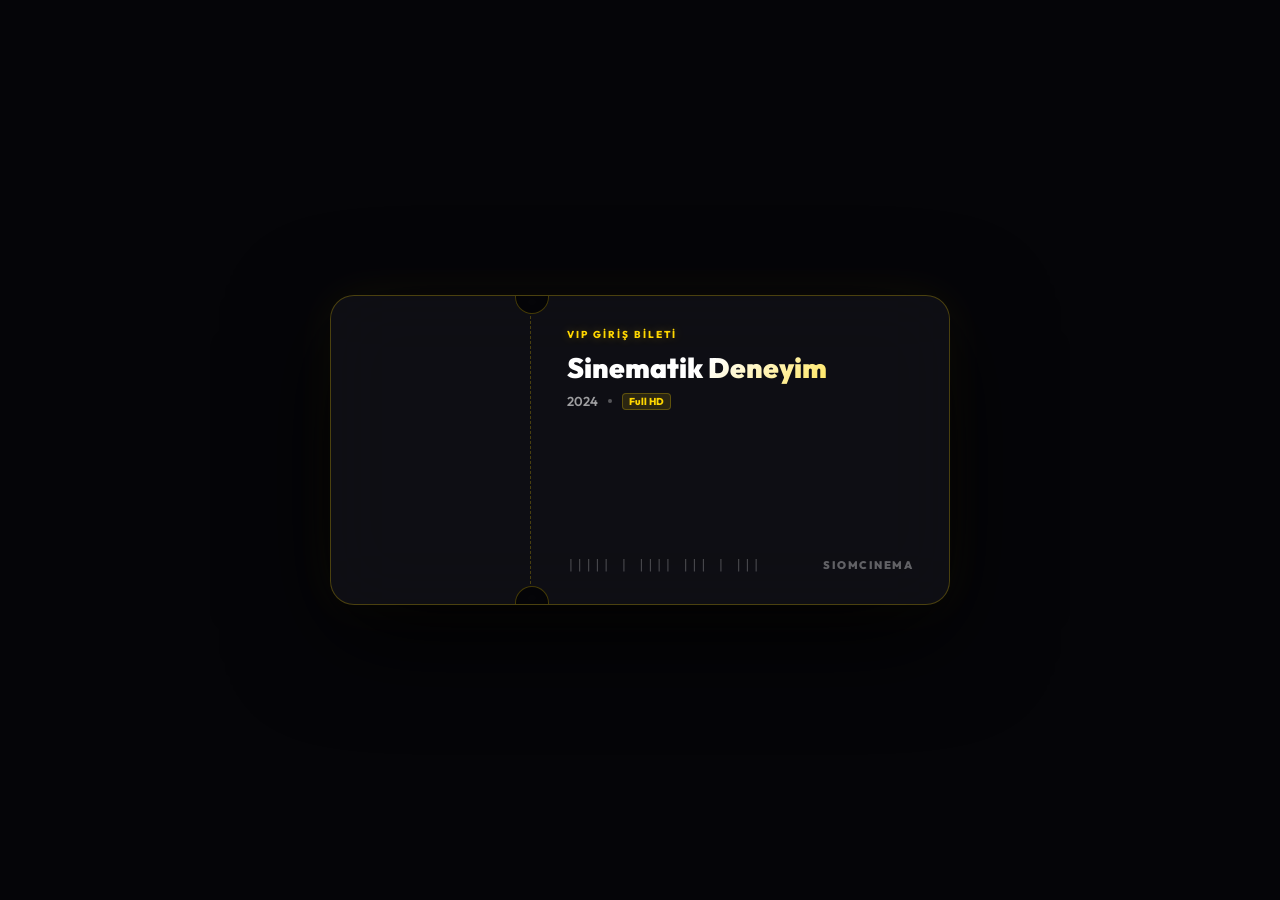
<file: player.html>
<!DOCTYPE html>
<html lang="tr">
<head>
    <meta charset="UTF-8">
    <meta name="viewport" content="width=device-width, initial-scale=1.0, maximum-scale=1.0, user-scalable=no">
    <title>SiomJourney | Sinematik Oynatıcı</title>
    <link href="https://fonts.googleapis.com/css2?family=Outfit:wght@300;400;500;600;700;800;900&display=swap" rel="stylesheet">
    <style>
        * { box-sizing: border-box; margin: 0; padding: 0; }
        body {
            background: #050508;
            color: #fff;
            font-family: 'Outfit', sans-serif;
            overflow: hidden;
            width: 100vw;
            height: 100vh;
            display: flex;
            align-items: center;
            justify-content: center;
            user-select: none;
        }

        /* ── Ambient Backdrop ── */
        .player-backdrop {
            position: absolute; inset: 0;
            background-size: cover; background-position: center;
            filter: blur(80px) brightness(0.18) saturate(1.6);
            opacity: 0.75; z-index: 1;
            transition: opacity 1.2s ease;
        }
        .player-overlay {
            position: absolute; inset: 0;
            background: radial-gradient(ellipse at center, transparent 15%, rgba(5,5,8,0.97) 100%);
            z-index: 2;
        }

        /* ── Header (auto-hide) ── */
        .player-header {
            position: absolute; top: 0; left: 0; width: 100%;
            padding: 28px 44px;
            display: flex; justify-content: space-between; align-items: center;
            z-index: 100;
            background: linear-gradient(to bottom, rgba(5,5,8,0.96) 0%, transparent 100%);
            transition: opacity 0.5s ease, transform 0.5s ease;
        }
        .player-header.hidden {
            opacity: 0; transform: translateY(-22px); pointer-events: none;
        }

        /* ── Title area ── */
        .player-title-area { display: flex; flex-direction: column; gap: 10px; }
        .player-badge {
            display: inline-flex; align-items: center; gap: 7px;
            background: linear-gradient(135deg, #ff0055, #ff5500);
            padding: 4px 14px; border-radius: 20px;
            font-size: 9px; font-weight: 800; letter-spacing: 1.8px;
            text-transform: uppercase; width: fit-content;
            box-shadow: 0 0 22px rgba(255,0,85,0.35);
        }
        .badge-dot {
            width: 5px; height: 5px; border-radius: 50%;
            background: #fff; opacity: 0.8;
            animation: badgePulse 1.8s infinite ease-in-out;
        }
        @keyframes badgePulse {
            0%,100% { transform: scale(1); opacity: 0.5; }
            50%      { transform: scale(1.4); opacity: 1; }
        }
        .player-title {
            font-size: 24px; font-weight: 800; letter-spacing: -0.3px;
            background: linear-gradient(to right, #fff 60%, #9999bb);
            -webkit-background-clip: text; -webkit-text-fill-color: transparent;
        }

        /* ── Film / Fragman toggle buttons ── */
        .toggle-row {
            display: flex; gap: 10px; margin-top: 2px;
        }
        .toggle-btn {
            padding: 7px 20px; border-radius: 24px;
            font-family: 'Outfit', sans-serif;
            font-size: 11px; font-weight: 700; letter-spacing: 0.8px;
            cursor: pointer; transition: all 0.3s cubic-bezier(0.25,1,0.5,1);
            border: 1.5px solid rgba(255,255,255,0.15);
            background: rgba(255,255,255,0.06);
            color: rgba(255,255,255,0.55);
        }
        .toggle-btn.active {
            background: rgba(255,255,255,0.92);
            border-color: #fff;
            color: #050508;
            box-shadow: 0 0 20px rgba(255,255,255,0.25);
        }
        .toggle-btn:not(.active):hover {
            background: rgba(255,255,255,0.12);
            color: #fff;
            border-color: rgba(255,255,255,0.3);
        }
        .toggle-btn.trailer-btn.active {
            background: linear-gradient(135deg, #ff0055, #ff5500);
            border-color: #ff0055;
            color: #fff;
            box-shadow: 0 0 20px rgba(255,0,85,0.4);
        }
        
        /* ── Language toggle buttons ── */
        .lang-btn {
            padding: 5px 14px; border-radius: 18px;
            font-family: 'Outfit', sans-serif;
            font-size: 10px; font-weight: 600; letter-spacing: 0.5px;
            cursor: pointer; transition: all 0.3s ease;
            border: 1px solid rgba(255,255,255,0.2);
            background: rgba(0,0,0,0.4);
            color: rgba(255,255,255,0.7);
        }
        .lang-btn.active {
            background: rgba(255,255,255,0.85);
            border-color: #fff;
            color: #000;
        }
        .lang-btn:not(.active):hover {
            background: rgba(255,255,255,0.15);
            color: #fff;
        }

        /* ── Close button ── */
        .player-close-btn {
            background: rgba(255,255,255,0.06);
            border: 1px solid rgba(255,255,255,0.1);
            color: #fff; padding: 11px 26px;
            border-radius: 30px; font-family: 'Outfit', sans-serif;
            font-size: 13px; font-weight: 600; cursor: pointer;
            backdrop-filter: blur(12px);
            transition: all 0.3s cubic-bezier(0.25,1,0.5,1);
            display: flex; align-items: center; gap: 8px;
            white-space: nowrap;
        }
        .player-close-btn:hover {
            background: rgba(255,0,85,0.15);
            border-color: rgba(255,0,85,0.35);
            transform: scale(1.05);
            box-shadow: 0 0 25px rgba(255,0,85,0.2);
        }

        /* ── Video canvas ── */
        .player-canvas {
            position: relative; width: 100vw; height: 100vh;
            z-index: 10; background: #050508;
            display: flex; align-items: center; justify-content: center;
            padding: 70px 44px 85px 44px; /* Generous margins around the screen frame with extra bottom space for horizontal dock */
        }
        .player-screen-wrapper {
            width: 100%;
            max-width: 1280px;
            max-height: 66vh;
            aspect-ratio: 16 / 9;
            position: relative;
            border-radius: 24px;
            background: #000;
            border: 6px solid #13131c;
            outline: 1.5px solid rgba(255, 215, 0, 0.18);
            box-shadow: 0 30px 90px rgba(0, 0, 0, 0.85);
            transition: all 1.2s cubic-bezier(0.25, 1, 0.5, 1);
            overflow: hidden;
            display: flex;
            align-items: center;
            justify-content: center;
        }
        .player-container {
            width: 100%; height: 100%;
            position: relative; overflow: hidden;
            display: flex; align-items: center; justify-content: center;
            background: #000;
        }
        .player-glaze {
            position: absolute; inset: 0;
            background: linear-gradient(135deg, rgba(255, 255, 255, 0.03) 0%, transparent 50%, rgba(0, 0, 0, 0.12) 100%);
            pointer-events: none; z-index: 15;
        }
        .frame-led {
            position: absolute; bottom: 1px; left: 50%;
            transform: translateX(-50%); width: 5px; height: 5px;
            border-radius: 50%; background: #ffd700;
            box-shadow: 0 0 8px #ffd700; z-index: 100;
            animation: ledBreathe 3s infinite ease-in-out;
            pointer-events: none;
        }
        @keyframes ledBreathe {
            0%, 100% { opacity: 0.3; transform: translateX(-50%) scale(0.85); }
            50% { opacity: 1; transform: translateX(-50%) scale(1.1); box-shadow: 0 0 12px #ffd700, 0 0 4px #ffd700; }
        }
        iframe {
            width: 100%;
            height: 100%;
            border: none;
            outline: none;
            background: #000;
            display: block;
            z-index: 11;
        }
        video {
            width: 100%;
            height: 100%;
            border: none;
            outline: none;
            background: #000;
            display: block;
            position: relative;
            z-index: 12;
        }

        /* ── Archive.org logo blocker ── */
        .logo-blocker {
            position: absolute; top: 40px; left: 40px;
            width: 56px; height: 56px; background: #000;
            z-index: 99999; pointer-events: none;
            display: flex; align-items: center; justify-content: center;
            border-radius: 50%; box-shadow: 0 0 30px rgba(0,0,0,0.98);
            border: 1px solid rgba(255,255,255,0.04);
        }
        .blocker-dot {
            width: 7px; height: 7px; background: #ff0055;
            border-radius: 50%; box-shadow: 0 0 10px #ff0055;
            animation: bdPulse 2s infinite;
        }
        @keyframes bdPulse {
            0%,100% { transform: scale(1); opacity: 0.5; }
            50%      { transform: scale(1.35); opacity: 1; }
        }

        /* ── Loading screen ── */
        .player-loader {
            position: absolute; inset: 0; background: #050508;
            display: flex; flex-direction: column;
            align-items: center; justify-content: center;
            z-index: 1000; gap: 20px; transition: opacity 0.22s ease;
        }
        .loader-spinner {
            width: 48px; height: 48px;
            border: 3px solid rgba(255,0,85,0.12);
            border-top: 3px solid #ff0055;
            border-radius: 50%; animation: spin 1s linear infinite;
            box-shadow: 0 0 24px rgba(255,0,85,0.2);
        }
        @keyframes spin { to { transform: rotate(360deg); } }
        .loader-text {
            font-size: 13px; font-weight: 600;
            letter-spacing: 2.5px; color: rgba(255,255,255,0.5);
            text-transform: uppercase;
        }

        
        /* ── Lüks Sinematik Ekran Yükleyicisi (Cinema Screen Loader) ── */
        .screen-loader-overlay {
            position: absolute;
            inset: 0;
            z-index: 45;
            border-radius: inherit;
            overflow: hidden;
            display: flex;
            align-items: center;
            justify-content: center;
            background: #080811;
            opacity: 1;
            visibility: visible;
            transition: opacity 0.45s cubic-bezier(0.16, 1, 0.3, 1), transform 0.45s cubic-bezier(0.16, 1, 0.3, 1), visibility 0.45s;
            pointer-events: auto;
        }
        .screen-loader-overlay.hidden {
            opacity: 0;
            transform: scale(1.02);
            visibility: hidden;
            pointer-events: none;
        }

        /* Dinamik Bulanık Poster Arka Planı */
        .sloader-backdrop {
            position: absolute;
            inset: -15%;
            background-size: cover;
            background-position: center;
            filter: blur(28px) brightness(0.24) saturate(1.4);
            transform: scale(1.05);
            animation: sloaderKenBurns 20s ease-in-out infinite alternate;
        }
        @keyframes sloaderKenBurns {
            0% { transform: scale(1.05) translate(0, 0); }
            100% { transform: scale(1.15) translate(-1%, -1%); }
        }

        /* Derinlik Sağlayan Radial Vignette */
        .sloader-vignette {
            position: absolute;
            inset: 0;
            background: radial-gradient(circle at 50% 50%, rgba(255, 0, 85, 0.08) 0%, rgba(10, 10, 18, 0.65) 55%, rgba(5, 5, 10, 0.95) 100%);
            pointer-events: none;
        }

        /* Cam Efektli (Glassmorphic) Ana İçerik Kartı */
        .sloader-card {
            position: relative;
            z-index: 2;
            background: rgba(14, 14, 24, 0.72);
            backdrop-filter: blur(24px);
            -webkit-backdrop-filter: blur(24px);
            border: 1px solid rgba(255, 255, 255, 0.1);
            border-radius: 20px;
            padding: 24px 32px 20px 32px;
            max-width: 440px;
            width: 88%;
            display: flex;
            flex-direction: column;
            align-items: center;
            text-align: center;
            box-shadow: 0 25px 60px rgba(0, 0, 0, 0.75), 0 0 35px rgba(255, 0, 85, 0.12);
            animation: sloaderFloat 4s ease-in-out infinite alternate;
        }
        @keyframes sloaderFloat {
            0% { transform: translateY(0px); }
            100% { transform: translateY(-4px); }
        }

        /* Üst Başlık & Dizi Etiketi */
        .sloader-eyebrow {
            font-size: 11px;
            font-weight: 700;
            letter-spacing: 2.5px;
            text-transform: uppercase;
            background: linear-gradient(90deg, #ff0055, #ffaa00);
            -webkit-background-clip: text;
            -webkit-text-fill-color: transparent;
            margin-bottom: 6px;
        }
        .sloader-title {
            font-size: 19px;
            font-weight: 800;
            color: #ffffff;
            margin: 0 0 12px 0;
            max-width: 100%;
            white-space: nowrap;
            overflow: hidden;
            text-overflow: ellipsis;
            text-shadow: 0 2px 12px rgba(0, 0, 0, 0.6);
        }

        /* Kalite Rozetleri */
        .sloader-badges {
            display: flex;
            gap: 8px;
            margin-bottom: 18px;
            flex-wrap: wrap;
            justify-content: center;
        }
        .sloader-badge {
            font-size: 10px;
            font-weight: 700;
            letter-spacing: 0.8px;
            padding: 3px 8px;
            border-radius: 6px;
            background: rgba(255, 255, 255, 0.08);
            color: rgba(255, 255, 255, 0.85);
            border: 1px solid rgba(255, 255, 255, 0.12);
        }
        .sloader-badge.gold {
            background: rgba(255, 183, 0, 0.15);
            color: #ffc425;
            border-color: rgba(255, 183, 0, 0.35);
        }
        .sloader-badge.accent {
            background: rgba(255, 0, 85, 0.15);
            color: #ff3377;
            border-color: rgba(255, 0, 85, 0.35);
        }

        /* Çift Halkalı Parıltılı Yükleme Animasyonu */
        .sloader-anim-hub {
            position: relative;
            width: 60px;
            height: 60px;
            display: flex;
            align-items: center;
            justify-content: center;
            margin-bottom: 16px;
        }
        .sloader-ring-outer {
            position: absolute;
            inset: 0;
            border-radius: 50%;
            border: 3px solid transparent;
            border-top-color: #ff0055;
            border-right-color: #ff7700;
            animation: sloaderSpin 1.2s cubic-bezier(0.5, 0.1, 0.5, 0.9) infinite;
            filter: drop-shadow(0 0 10px rgba(255, 0, 85, 0.65));
        }
        .sloader-ring-inner {
            position: absolute;
            inset: 7px;
            border-radius: 50%;
            border: 2px solid transparent;
            border-bottom-color: #ffb700;
            border-left-color: #ff00aa;
            animation: sloaderSpinReverse 0.9s linear infinite;
            filter: drop-shadow(0 0 8px rgba(255, 183, 0, 0.5));
        }
        .sloader-pulse-core {
            width: 32px;
            height: 32px;
            border-radius: 50%;
            background: rgba(255, 0, 85, 0.15);
            display: flex;
            align-items: center;
            justify-content: center;
            animation: sloaderPulse 1.6s ease-in-out infinite;
        }
        @keyframes sloaderSpin { to { transform: rotate(360deg); } }
        @keyframes sloaderSpinReverse { to { transform: rotate(-360deg); } }
        @keyframes sloaderPulse {
            0%, 100% { transform: scale(0.92); opacity: 0.6; }
            50% { transform: scale(1.12); opacity: 1; }
        }

        /* Ses Spektrumu / Equalizer Çubukları */
        .sloader-wave {
            display: flex;
            align-items: flex-end;
            gap: 4px;
            height: 18px;
            margin-bottom: 12px;
        }
        .sloader-wave .bar {
            width: 3px;
            background: linear-gradient(to top, #ff0055, #ffaa00);
            border-radius: 2px;
            animation: sloaderBar 1.2s ease-in-out infinite alternate;
        }
        .sloader-wave .bar1 { height: 6px; animation-delay: 0.1s; }
        .sloader-wave .bar2 { height: 14px; animation-delay: 0.3s; }
        .sloader-wave .bar3 { height: 18px; animation-delay: 0.0s; }
        .sloader-wave .bar4 { height: 10px; animation-delay: 0.4s; }
        .sloader-wave .bar5 { height: 7px; animation-delay: 0.2s; }
        @keyframes sloaderBar {
            0% { height: 4px; opacity: 0.4; }
            100% { height: 18px; opacity: 1; }
        }

        /* Durum Metni & Shimmer İlerleme Çubuğu */
        .sloader-status {
            font-size: 13px;
            font-weight: 600;
            color: rgba(255, 255, 255, 0.85);
            margin-bottom: 10px;
            letter-spacing: 0.5px;
        }
        .sloader-progress-track {
            width: 100%;
            max-width: 260px;
            height: 3px;
            background: rgba(255, 255, 255, 0.08);
            border-radius: 3px;
            overflow: hidden;
            position: relative;
            margin-bottom: 14px;
        }
        .sloader-progress-bar {
            position: absolute;
            height: 100%;
            width: 40%;
            background: linear-gradient(90deg, transparent, #ff0055, #ffb700, transparent);
            border-radius: 3px;
            animation: sloaderShimmer 1.8s infinite ease-in-out;
        }
        @keyframes sloaderShimmer {
            0% { left: -40%; }
            100% { left: 100%; }
        }

        /* İpucu Kutusu */
        .sloader-tip {
            font-size: 11px;
            color: rgba(255, 255, 255, 0.45);
            display: flex;
            align-items: center;
            justify-content: center;
            line-height: 1.4;
        }
        .sloader-tip strong, .sloader-tip kbd {
            color: rgba(255, 255, 255, 0.8);
            background: rgba(255, 255, 255, 0.1);
            padding: 1px 5px;
            border-radius: 4px;
            margin: 0 3px;
            font-size: 10px;
            font-family: inherit;
        }

        /* Tamponlanma (Mini Buffer Pill) */
        .player-buffering-pill {
            position: absolute;
            top: 24px;
            left: 50%;
            transform: translateX(-50%);
            z-index: 48;
            background: rgba(14, 14, 22, 0.85);
            backdrop-filter: blur(12px);
            border: 1px solid rgba(255, 0, 85, 0.35);
            padding: 6px 16px;
            border-radius: 30px;
            font-size: 12px;
            font-weight: 700;
            color: #ff3377;
            display: none;
            align-items: center;
            gap: 8px;
            box-shadow: 0 10px 30px rgba(0, 0, 0, 0.6);
            pointer-events: none;
        }
        .player-buffering-pill.visible {
            display: flex;
            animation: fadeInPill 0.25s ease;
        }
        .buffering-dot {
            width: 8px; height: 8px;
            background: #ff0055;
            border-radius: 50%;
            box-shadow: 0 0 10px #ff0055;
            animation: bdotPulse 1.2s infinite;
        }
        @keyframes bdotPulse {
            0%, 100% { transform: scale(0.9); opacity: 0.5; }
            50% { transform: scale(1.3); opacity: 1; }
        }

        @media (max-width: 768px) {
            .sloader-card {
                padding: 16px 20px;
                border-radius: 16px;
                width: 92%;
            }
            .sloader-title {
                font-size: 16px;
                margin-bottom: 8px;
            }
            .sloader-anim-hub {
                width: 48px; height: 48px;
                margin-bottom: 12px;
            }
            .sloader-tip {
                display: none;
            }
            .sloader-badges {
                margin-bottom: 12px;
            }
        }

        
        .sloader-play-btn {
            display: inline-flex;
            align-items: center;
            gap: 8px;
            background: linear-gradient(135deg, #ff0055 0%, #ff5500 100%);
            color: #fff;
            border: none;
            border-radius: 30px;
            padding: 10px 24px;
            font-size: 13px;
            font-weight: 700;
            cursor: pointer;
            box-shadow: 0 0 25px rgba(255, 0, 85, 0.45);
            margin-top: 10px;
            transition: all 0.25s ease;
            animation: sloaderBtnPulse 1.8s infinite;
        }
        .sloader-play-btn:hover {
            transform: scale(1.05);
            box-shadow: 0 0 35px rgba(255, 0, 85, 0.7);
        }
        @keyframes sloaderBtnPulse {
            0%, 100% { box-shadow: 0 0 20px rgba(255, 0, 85, 0.4); }
            50% { box-shadow: 0 0 32px rgba(255, 0, 85, 0.7); }
        }

        
        /* ── Yayın Sunucusu Bağlantı Hatası Kartı ── */
        .stream-error-card {
            display: flex;
            flex-direction: column;
            align-items: center;
            justify-content: center;
            text-align: center;
            padding: 30px 24px;
            max-width: 480px;
            width: 90%;
            background: rgba(14, 14, 22, 0.92);
            backdrop-filter: blur(24px);
            -webkit-backdrop-filter: blur(24px);
            border: 1px solid rgba(255, 0, 85, 0.35);
            border-radius: 20px;
            box-shadow: 0 20px 60px rgba(0, 0, 0, 0.8), 0 0 35px rgba(255, 0, 85, 0.15);
            animation: fadeInPill 0.3s ease;
            z-index: 50;
        }
        .stream-error-icon {
            font-size: 38px;
            margin-bottom: 12px;
        }
        .stream-error-title {
            font-size: 18px;
            font-weight: 700;
            color: #fff;
            margin: 0 0 8px 0;
        }
        .stream-error-desc {
            font-size: 13px;
            color: rgba(255, 255, 255, 0.65);
            margin: 0 0 16px 0;
            line-height: 1.5;
        }
        .stream-error-action-hint {
            font-size: 12px;
            color: rgba(255, 183, 0, 0.95);
            background: rgba(255, 183, 0, 0.1);
            border: 1px solid rgba(255, 183, 0, 0.25);
            padding: 8px 14px;
            border-radius: 8px;
            margin-bottom: 20px;
            line-height: 1.4;
        }
        .stream-error-retry-btn {
            display: inline-flex;
            align-items: center;
            gap: 8px;
            background: linear-gradient(135deg, #ff0055, #ff5500);
            color: #fff;
            border: none;
            border-radius: 30px;
            padding: 10px 24px;
            font-size: 13px;
            font-weight: 700;
            cursor: pointer;
            box-shadow: 0 0 20px rgba(255, 0, 85, 0.4);
            transition: all 0.2s ease;
        }
        .stream-error-retry-btn:hover {
            transform: scale(1.05);
            box-shadow: 0 0 30px rgba(255, 0, 85, 0.7);
        }

        /* ── Responsive ── */
        @media (max-width: 768px) {
            .player-header { padding: 18px 20px; }
            .player-title { font-size: 16px; }
            .player-close-btn { padding: 8px 16px; font-size: 11px; }
            .toggle-btn { padding: 5px 14px; font-size: 10px; }
            .player-canvas {
                padding: 60px 12px 20px 12px;
            }
            .player-screen-wrapper {
                border-width: 3px;
                border-radius: 12px;
                outline-width: 1px;
                max-height: 55vh;
            }
            .frame-led {
                width: 3px; height: 3px; bottom: 0px;
            }
        }

        /* ── Sinematik Ambilight Frame ── */
        .player-screen-wrapper.ambilight {
            box-shadow: 0 0 100px rgba(255, 0, 85, 0.25), 0 0 40px rgba(255, 85, 0, 0.15), 0 30px 90px rgba(0, 0, 0, 0.85);
            outline-color: rgba(255, 0, 85, 0.35);
            border-color: #171724;
        }

        /* ── Premium Details Dock (horizontal sleek bar) ── */
        .details-dock {
            position: absolute;
            bottom: 12px;
            left: 50%;
            transform: translateX(-50%);
            width: calc(100% - 64px);
            max-width: 1280px;
            background: rgba(8, 8, 14, 0.78);
            backdrop-filter: blur(25px);
            -webkit-backdrop-filter: blur(25px);
            border: 1px solid rgba(255, 255, 255, 0.08);
            border-radius: 16px;
            padding: 10px 22px;
            display: flex;
            flex-direction: row;
            align-items: center;
            justify-content: space-between;
            gap: 20px;
            z-index: 100;
            box-shadow: 0 10px 35px rgba(0, 0, 0, 0.7), 0 0 20px rgba(255, 255, 255, 0.01) inset;
            transition: opacity 0.4s ease, transform 0.4s cubic-bezier(0.25, 1, 0.5, 1);
            pointer-events: auto;
        }
        .details-dock.hidden {
            opacity: 0;
            transform: translate(-50%, 20px);
            pointer-events: none;
        }
        .dock-meta-row {
            display: flex;
            align-items: center;
            gap: 10px;
            font-size: 12.5px;
            font-weight: 700;
            flex-shrink: 0;
            white-space: nowrap;
        }
        .dock-match {
            color: #00ff66;
            text-shadow: 0 0 10px rgba(0,255,102,0.3);
        }
        .dock-year {
            color: rgba(255,255,255,0.7);
        }
        .dock-quality {
            background: rgba(255, 255, 255, 0.08);
            border: 1px solid rgba(255,255,255,0.12);
            padding: 2px 8px;
            border-radius: 4px;
            font-size: 10px;
            letter-spacing: 0.5px;
            font-weight: 800;
            color: #ffaa00;
        }
        .dock-rating-badge {
            display: flex;
            align-items: center;
            gap: 4px;
            color: #ffdd00;
        }
        .dock-desc {
            font-size: 12.5px;
            line-height: 1.45;
            color: rgba(255,255,255,0.85);
            font-weight: 400;
            overflow: hidden;
            display: -webkit-box;
            -webkit-line-clamp: 2;
            -webkit-box-orient: vertical;
            margin: 0;
            flex: 1;
            min-width: 0;
        }
        .dock-highlights {
            font-size: 11px;
            line-height: 1.35;
            color: rgba(255, 255, 255, 0.95);
            background: linear-gradient(90deg, rgba(255, 0, 85, 0.08) 0%, rgba(255, 85, 0, 0.04) 100%);
            border-left: 3px solid #ff0055;
            padding: 6px 12px;
            border-radius: 6px;
            font-weight: 500;
            flex-shrink: 0;
            max-width: 340px;
            overflow: hidden;
            display: -webkit-box;
            -webkit-line-clamp: 2;
            -webkit-box-orient: vertical;
        }

        /* ── Ticket Intro Overlay ── */
        .ticket-overlay {
            position: fixed; inset: 0;
            background: #050508;
            display: flex; align-items: center; justify-content: center;
            z-index: 2000;
            transition: opacity 1s cubic-bezier(0.25, 1, 0.5, 1), visibility 1s;
        }
        .ticket-overlay.fade-out {
            opacity: 0;
            visibility: hidden;
        }
        .ticket-card {
            display: flex;
            width: 620px; height: 310px;
            background: rgba(18, 18, 26, 0.72);
            backdrop-filter: blur(35px);
            -webkit-backdrop-filter: blur(35px);
            border: 1px solid rgba(255, 215, 0, 0.25);
            border-radius: 24px;
            overflow: hidden;
            box-shadow: 0 30px 100px rgba(0,0,0,0.9), 0 0 50px rgba(255,215,0,0.06);
            transform: scale(0.92);
            opacity: 0;
            animation: ticketEntrance 1s cubic-bezier(0.25, 1, 0.5, 1) forwards 0.1s;
            position: relative;
        }
        @keyframes ticketEntrance {
            to { transform: scale(1); opacity: 1; }
        }
        .ticket-card::before, .ticket-card::after {
            content: '';
            position: absolute;
            width: 32px; height: 32px;
            background: #050508;
            border-radius: 50%;
            left: 184px;
            z-index: 10;
            border: 1px solid rgba(255, 215, 0, 0.25);
        }
        .ticket-card::before { top: -16px; box-shadow: 0 5px 10px rgba(0,0,0,0.5) inset; }
        .ticket-card::after { bottom: -16px; box-shadow: 0 -5px 10px rgba(0,0,0,0.5) inset; }
        
        .ticket-left {
            width: 200px; height: 100%;
            border-right: 1px dashed rgba(255, 215, 0, 0.25);
            position: relative;
        }
        .ticket-poster {
            width: 100%; height: 100%;
            background-size: cover; background-position: center;
        }
        .ticket-right {
            flex: 1;
            padding: 32px 36px;
            display: flex; flex-direction: column;
            justify-content: space-between;
            position: relative;
        }
        .ticket-badge {
            font-size: 10px; font-weight: 800; letter-spacing: 2px;
            color: #ffd700; text-shadow: 0 0 10px rgba(255,215,0,0.3);
            text-transform: uppercase;
        }
        .ticket-title-display {
            font-size: 28px; font-weight: 900;
            line-height: 1.2;
            margin-top: 10px;
            background: linear-gradient(135deg, #fff 40%, #ffd700 100%);
            -webkit-background-clip: text; -webkit-text-fill-color: transparent;
        }
        .ticket-meta-row {
            display: flex; align-items: center; gap: 10px;
            font-size: 13px; font-weight: 600; color: rgba(255,255,255,0.6);
            margin-top: 8px;
        }
        .ticket-dot {
            width: 4px; height: 4px; background: rgba(255,255,255,0.3);
            border-radius: 50%;
        }
        .ticket-quality-badge {
            background: rgba(255, 215, 0, 0.12);
            border: 1px solid rgba(255, 215, 0, 0.25);
            padding: 1px 6px; border-radius: 4px;
            color: #ffd700; font-size: 10px; font-weight: 800;
        }
        .ticket-footer {
            display: flex; justify-content: space-between; align-items: flex-end;
            margin-top: auto;
        }
        .ticket-barcode {
            font-family: monospace; font-size: 13px;
            color: rgba(255,255,255,0.25); letter-spacing: 1px;
        }
        .ticket-logo {
            font-size: 11px; font-weight: 900; letter-spacing: 1.5px;
            color: rgba(255,255,255,0.35);
        }

        @media (max-width: 768px) {
            .details-dock {
                bottom: 8px;
                left: 12px;
                right: 12px;
                transform: none;
                width: calc(100% - 24px);
                max-width: 100%;
                flex-direction: column;
                align-items: flex-start;
                gap: 8px;
                padding: 10px 14px;
            }
            .details-dock.hidden {
                transform: translateY(20px);
            }
            .dock-highlights {
                max-width: 100%;
            }
            .ticket-card {
                width: 90%; height: auto; flex-direction: column;
            }
            .ticket-left {
                width: 100%; height: 160px; border-right: none;
                border-bottom: 1px dashed rgba(255, 215, 0, 0.25);
            }
            .ticket-card::before, .ticket-card::after { display: none; }
        }
    
        /* ── Next Episode Dim Overlay (Loş Bildiri) ── */
        .next-ep-overlay {
            position: absolute;
            inset: 0;
            background: radial-gradient(circle at center, rgba(8, 8, 14, 0.88) 0%, rgba(3, 3, 6, 0.96) 100%);
            backdrop-filter: blur(20px);
            -webkit-backdrop-filter: blur(20px);
            z-index: 60;
            display: flex;
            align-items: center;
            justify-content: center;
            animation: fadeInNextOverlay 0.35s cubic-bezier(0.25, 1, 0.5, 1) forwards;
        }
        @keyframes fadeInNextOverlay {
            from { opacity: 0; transform: scale(0.96); }
            to { opacity: 1; transform: scale(1); }
        }
        .next-ep-card {
            background: rgba(18, 18, 28, 0.85);
            border: 1px solid rgba(255, 255, 255, 0.12);
            border-radius: 24px;
            padding: 34px 44px;
            display: flex;
            flex-direction: column;
            align-items: center;
            gap: 12px;
            box-shadow: 0 25px 60px rgba(0, 0, 0, 0.85), 0 0 45px rgba(255, 0, 85, 0.2);
            max-width: 460px;
            width: 90%;
            text-align: center;
        }
        .next-ep-badge {
            font-size: 10px;
            font-weight: 800;
            letter-spacing: 2.2px;
            color: #ff0055;
            background: rgba(255, 0, 85, 0.12);
            border: 1px solid rgba(255, 0, 85, 0.3);
            padding: 4px 14px;
            border-radius: 14px;
            text-transform: uppercase;
            box-shadow: 0 0 15px rgba(255, 0, 85, 0.25);
        }
        .next-ep-title {
            font-size: 24px;
            font-weight: 800;
            color: #fff;
            letter-spacing: -0.4px;
            margin: 4px 0 2px 0;
            background: linear-gradient(135deg, #fff 60%, #ffd700 100%);
            -webkit-background-clip: text;
            -webkit-text-fill-color: transparent;
        }
        .next-ep-subtitle {
            font-size: 13.5px;
            color: rgba(255, 255, 255, 0.65);
            font-weight: 500;
        }
        .next-ep-timer-bar {
            width: 100%;
            height: 5px;
            background: rgba(255, 255, 255, 0.08);
            border-radius: 4px;
            overflow: hidden;
            margin: 12px 0;
        }
        .next-ep-timer-fill {
            width: 0%;
            height: 100%;
            background: linear-gradient(90deg, #ff0055, #ff5500, #ffd700);
            box-shadow: 0 0 12px rgba(255, 0, 85, 0.7);
            border-radius: 4px;
        }
        .next-ep-actions {
            display: flex;
            gap: 12px;
            margin-top: 6px;
        }
        .next-ep-btn {
            padding: 11px 24px;
            border-radius: 22px;
            font-family: 'Outfit', sans-serif;
            font-size: 13px;
            font-weight: 700;
            cursor: pointer;
            transition: all 0.25s cubic-bezier(0.25, 1, 0.5, 1);
            display: inline-flex;
            align-items: center;
            gap: 8px;
            border: none;
        }
        .next-ep-btn.play-now {
            background: linear-gradient(135deg, #ff0055, #ff5500);
            color: #fff;
            box-shadow: 0 0 22px rgba(255, 0, 85, 0.45);
        }
        .next-ep-btn.play-now:hover {
            transform: scale(1.05);
            box-shadow: 0 0 32px rgba(255, 0, 85, 0.65);
        }
        .next-ep-btn.cancel {
            background: rgba(255, 255, 255, 0.08);
            border: 1px solid rgba(255, 255, 255, 0.16);
            color: rgba(255, 255, 255, 0.75);
        }
        .next-ep-btn.cancel:hover {
            background: rgba(255, 255, 255, 0.16);
            color: #fff;
        }

        /* ── Series Mode Canvas Layout (Screen shifted left, side panel right) ── */
        body.has-series .player-canvas {
            display: flex;
            flex-direction: row;
            align-items: center;
            justify-content: center;
            gap: 32px;
            padding: 75px 36px 30px 36px;
        }
        body.has-series .player-screen-wrapper {
            flex: 1;
            max-width: 1040px;
            max-height: 74vh;
        }

        /* ── Series Side Panel (Right Drawer) ── */
        .series-side-panel {
            width: 350px;
            height: 74vh;
            max-height: 74vh;
            background: rgba(12, 12, 20, 0.78);
            backdrop-filter: blur(30px);
            -webkit-backdrop-filter: blur(30px);
            border: 1px solid rgba(255, 255, 255, 0.09);
            border-radius: 24px;
            display: flex;
            flex-direction: column;
            box-shadow: 0 25px 65px rgba(0, 0, 0, 0.75), 0 0 30px rgba(255, 255, 255, 0.02) inset;
            overflow: hidden;
            z-index: 50;
            transition: all 0.4s ease;
        }
        .series-panel-header {
            padding: 20px 22px 16px 22px;
            border-bottom: 1px solid rgba(255, 255, 255, 0.07);
            display: flex;
            flex-direction: column;
            gap: 12px;
            background: linear-gradient(180deg, rgba(255,255,255,0.03) 0%, transparent 100%);
            position: relative;
        }
        .series-info-group {
            display: flex;
            flex-direction: column;
            gap: 4px;
        }
        .series-tag {
            font-size: 9px;
            font-weight: 800;
            letter-spacing: 2px;
            color: #ff0055;
            text-transform: uppercase;
        }
        .series-main-title {
            font-size: 18px;
            font-weight: 800;
            color: #fff;
            white-space: nowrap;
            overflow: hidden;
            text-overflow: ellipsis;
            letter-spacing: -0.3px;
        }

        /* ── Season Selector & Dropdown ── */
        .season-selector-wrapper {
            position: relative;
            width: 100%;
        }
        .season-select-btn {
            width: 100%;
            padding: 10px 16px;
            background: rgba(255, 255, 255, 0.06);
            border: 1.5px solid rgba(255, 255, 255, 0.12);
            border-radius: 14px;
            color: #fff;
            font-family: 'Outfit', sans-serif;
            font-size: 13px;
            font-weight: 700;
            display: flex;
            align-items: center;
            justify-content: space-between;
            cursor: pointer;
            transition: all 0.25s ease;
        }
        .season-select-btn:hover {
            background: rgba(255, 255, 255, 0.12);
            border-color: rgba(255, 255, 255, 0.25);
        }
        .season-select-btn.active {
            border-color: #ff0055;
            box-shadow: 0 0 16px rgba(255, 0, 85, 0.3);
        }
        .dropdown-chevron {
            transition: transform 0.3s ease;
        }
        .season-select-btn.active .dropdown-chevron {
            transform: rotate(180deg);
        }
        .season-dropdown-menu {
            position: absolute;
            top: calc(100% + 6px);
            left: 0;
            width: 100%;
            background: rgba(16, 16, 26, 0.96);
            backdrop-filter: blur(24px);
            -webkit-backdrop-filter: blur(24px);
            border: 1px solid rgba(255, 255, 255, 0.15);
            border-radius: 14px;
            padding: 6px;
            display: flex;
            flex-direction: column;
            gap: 4px;
            z-index: 100;
            box-shadow: 0 15px 40px rgba(0, 0, 0, 0.8);
            max-height: 220px;
            overflow-y: auto;
        }
        .season-opt-btn {
            padding: 9px 14px;
            background: transparent;
            border: none;
            border-radius: 10px;
            color: rgba(255, 255, 255, 0.75);
            font-family: 'Outfit', sans-serif;
            font-size: 12.5px;
            font-weight: 600;
            text-align: left;
            cursor: pointer;
            transition: all 0.2s ease;
            display: flex;
            align-items: center;
            justify-content: space-between;
        }
        .season-opt-btn:hover {
            background: rgba(255, 255, 255, 0.08);
            color: #fff;
        }
        .season-opt-btn.active {
            background: linear-gradient(90deg, rgba(255, 0, 85, 0.2) 0%, rgba(255, 85, 0, 0.1) 100%);
            color: #ff0055;
            font-weight: 700;
        }

        /* ── Episodes List ── */
        .episodes-list-header {
            padding: 12px 22px 8px 22px;
            display: flex;
            justify-content: space-between;
            align-items: center;
            font-size: 11px;
            font-weight: 700;
            color: rgba(255, 255, 255, 0.45);
            letter-spacing: 0.5px;
            text-transform: uppercase;
        }
        .episodes-active-hint {
            font-size: 10px;
            color: rgba(255, 255, 255, 0.3);
        }
        .episodes-scroll-list {
            flex: 1;
            overflow-y: auto;
            padding: 8px 14px 18px 14px;
            display: flex;
            flex-direction: column;
            gap: 8px;
            scroll-behavior: smooth;
        }
        .episodes-scroll-list::-webkit-scrollbar {
            width: 5px;
        }
        .episodes-scroll-list::-webkit-scrollbar-track {
            background: transparent;
        }
        .episodes-scroll-list::-webkit-scrollbar-thumb {
            background: rgba(255, 255, 255, 0.15);
            border-radius: 4px;
        }
        .episodes-scroll-list::-webkit-scrollbar-thumb:hover {
            background: rgba(255, 255, 255, 0.3);
        }

        /* ── Episode Item Card ── */
        .side-ep-item {
            display: flex;
            align-items: center;
            gap: 12px;
            padding: 10px;
            background: rgba(255, 255, 255, 0.03);
            border: 1px solid rgba(255, 255, 255, 0.06);
            border-radius: 14px;
            cursor: pointer;
            transition: all 0.25s cubic-bezier(0.25, 1, 0.5, 1);
            position: relative;
            user-select: none;
        }
        .side-ep-item:hover {
            background: rgba(255, 255, 255, 0.08);
            border-color: rgba(255, 255, 255, 0.18);
            transform: translateX(4px);
        }
        .side-ep-item.active {
            background: linear-gradient(135deg, rgba(255, 0, 85, 0.14) 0%, rgba(20, 20, 32, 0.9) 100%);
            border-color: rgba(255, 0, 85, 0.55);
            box-shadow: 0 4px 20px rgba(255, 0, 85, 0.25), 0 0 15px rgba(255, 0, 85, 0.1) inset;
        }
        .side-ep-item.upcoming {
            opacity: 0.55;
        }
        .side-ep-thumbnail {
            width: 90px;
            height: 54px;
            border-radius: 8px;
            overflow: hidden;
            position: relative;
            background: #000;
            flex-shrink: 0;
        }
        .side-ep-thumbnail img {
            width: 100%;
            height: 100%;
            object-fit: cover;
            transition: transform 0.3s ease;
        }
        .side-ep-item:hover .side-ep-thumbnail img {
            transform: scale(1.08);
        }
        .side-ep-play-badge {
            position: absolute;
            inset: 0;
            background: rgba(0, 0, 0, 0.4);
            display: flex;
            align-items: center;
            justify-content: center;
            color: #fff;
            transition: background 0.2s ease;
        }
        .side-ep-item:hover .side-ep-play-badge {
            background: rgba(255, 0, 85, 0.35);
        }
        .side-ep-item.active .side-ep-play-badge {
            background: rgba(0, 0, 0, 0.2);
        }
        .active-pulse-dot {
            width: 10px;
            height: 10px;
            background: #00ff66;
            border-radius: 50%;
            box-shadow: 0 0 10px #00ff66;
            animation: activePulse 1.5s infinite;
        }
        @keyframes activePulse {
            0%, 100% { transform: scale(1); opacity: 0.7; }
            50% { transform: scale(1.4); opacity: 1; }
        }
        .side-ep-info {
            flex: 1;
            min-width: 0;
            display: flex;
            flex-direction: column;
            gap: 3px;
        }
        .side-ep-title-row {
            display: flex;
            align-items: center;
            gap: 6px;
        }
        .side-ep-num {
            font-size: 10px;
            font-weight: 800;
            letter-spacing: 0.8px;
            color: #ffd700;
        }
        .side-ep-item.active .side-ep-num {
            color: #ff0055;
        }
        .side-ep-playing-tag {
            font-size: 8px;
            font-weight: 800;
            padding: 1px 5px;
            border-radius: 6px;
            background: #00ff66;
            color: #050508;
            letter-spacing: 0.5px;
        }
        .side-ep-coming-tag {
            font-size: 8px;
            font-weight: 800;
            padding: 1px 5px;
            border-radius: 6px;
            background: rgba(255, 255, 255, 0.15);
            color: rgba(255, 255, 255, 0.6);
        }
        .side-ep-name {
            font-size: 12.5px;
            font-weight: 700;
            color: #fff;
            white-space: nowrap;
            overflow: hidden;
            text-overflow: ellipsis;
        }
        .side-ep-desc {
            font-size: 10.5px;
            color: rgba(255, 255, 255, 0.5);
            line-height: 1.35;
            overflow: hidden;
            display: -webkit-box;
            -webkit-line-clamp: 1;
            -webkit-box-orient: vertical;
        }

        /* ── Mobile responsiveness for series mode ── */
        @media (max-width: 1080px) {
            body.has-series .player-canvas {
                flex-direction: column;
                overflow-y: auto;
                padding: 70px 16px 30px 16px;
                gap: 20px;
            }
            body.has-series .player-screen-wrapper {
                max-width: 100%;
                max-height: 50vh;
            }
            .series-side-panel {
                width: 100%;
                height: auto;
                max-height: 380px;
            }
        }

    </style>
</head>
<body>

<!-- ── Premium Ticket Intro Overlay ── -->
<div class="ticket-overlay" id="ticket-overlay">
    <div class="ticket-card">
        <div class="ticket-left">
            <div class="ticket-poster" id="ticket-poster"></div>
        </div>
        <div class="ticket-right">
            <div>
                <div class="ticket-badge">VIP GİRİŞ BİLETİ</div>
                <div class="ticket-title-display" id="ticket-title-display">Yükleniyor...</div>
                <div class="ticket-meta-row">
                    <span id="ticket-year">2024</span>
                    <span class="ticket-dot"></span>
                    <span class="ticket-quality-badge" id="ticket-quality">4K HDR</span>
                </div>
            </div>
            <div class="ticket-footer">
                <div class="ticket-barcode">||||| | |||| ||| | |||</div>
                <div class="ticket-logo">SIOMCINEMA</div>
            </div>
        </div>
    </div>
</div>

<div class="player-backdrop" id="player-bg"></div>
<div class="player-overlay"></div>

<div class="player-loader" id="player-loader" style="display: none;">
    <div class="loader-spinner"></div>
    <div class="loader-text" id="loader-text">Premium Sinema Yükleniyor...</div>
</div>

<div id="mouse-catcher" style="position:absolute; top:0; left:0; width:100%; height:100%; z-index:90; pointer-events:none;"></div>
<header class="player-header" id="player-header">
    <div class="player-title-area">
        <span class="player-badge" id="player-badge">
            <span class="badge-dot"></span>
            <span id="badge-label">SİNEMA MODU</span>
        </span>
        <h1 id="player-title" class="player-title">Yükleniyor...</h1>
        <div class="toggle-row" id="toggle-row" style="display:none;">
            <button class="toggle-btn active" id="btn-movie" onclick="switchToMovie()">▶ Filmi İzle</button>
            <button class="toggle-btn trailer-btn" id="btn-trailer" onclick="switchToTrailer()">🎬 Fragmanı İzle</button>
        </div>
        <div class="toggle-row" id="lang-row" style="display:none; margin-left:15px; padding-left:15px; border-left:1px solid rgba(255,255,255,0.1);">
            <button class="lang-btn active" id="btn-lang-dub" onclick="switchLanguage('dub')">🇹🇷 DUB</button>
            <button class="lang-btn" id="btn-lang-sub" onclick="switchLanguage('sub')">💬 ALTYAZI</button>
        </div>
    </div>
    <div style="display: flex; gap: 15px; align-items: center;">
        <button class="player-close-btn" onclick="window.close()">✕ Kapat</button>
    </div>
</header>

<div class="player-canvas" id="player-canvas">
    <div class="player-screen-wrapper" id="player-screen-wrapper">
        <div class="player-container" id="video-container"></div>
        <div class="player-glaze"></div>
        <div class="frame-led"></div>

        <!-- LÜKS SİNEMATİK EKRAN YÜKLEYİCİSİ (SİNEMA BEKLEME EKRANI) -->
        <div class="screen-loader-overlay" id="screen-loader-overlay">
            <div class="sloader-backdrop" id="sloader-backdrop"></div>
            <div class="sloader-vignette"></div>
            <div class="sloader-card">
                <div class="sloader-eyebrow" id="sloader-eyebrow">SİNEMATİK DENEYİM</div>
                <h2 class="sloader-title" id="sloader-title">Sinema Akışı Hazırlanıyor...</h2>
                <div class="sloader-badges">
                    <span class="sloader-badge gold">4K ULTRA HD</span>
                    <span class="sloader-badge" id="sloader-lang-badge">TÜRKÇE DUBLAJ</span>
                    <span class="sloader-badge accent">DOLBY ATMOS</span>
                </div>
                <div class="sloader-anim-hub">
                    <div class="sloader-ring-outer"></div>
                    <div class="sloader-ring-inner"></div>
                    <div class="sloader-pulse-core">
                        <svg viewBox="0 0 24 24" width="16" height="16" fill="#ff0055"><polygon points="6 4 20 12 6 20 6 4"/></svg>
                    </div>
                </div>
                <div class="sloader-wave">
                    <span class="bar bar1"></span>
                    <span class="bar bar2"></span>
                    <span class="bar bar3"></span>
                    <span class="bar bar4"></span>
                    <span class="bar bar5"></span>
                </div>
                <div class="sloader-status" id="sloader-status">Yüksek Hızlı Sinema Akışı Bağlanıyor...</div>
                <div class="sloader-progress-track">
                    <div class="sloader-progress-bar"></div>
                </div>
                <div class="sloader-tip" id="sloader-tip">
                    🍿 <span>Patlamış mısırınızı hazırlayın, film birkaç saniye içinde başlıyor...</span>
                </div>
                <button id="sloader-play-btn" class="sloader-play-btn" style="display:none;" onclick="triggerSloaderPlay()">
                    <svg viewBox="0 0 24 24" width="18" height="18" fill="currentColor"><polygon points="6 4 20 12 6 20 6 4"/></svg>
                    Filmi Başlat
                </button>
            </div>
        </div>

        <!-- Loş Bildiri: Sonraki Bölüm Overlay -->
        <div class="next-ep-overlay" id="next-ep-overlay" style="display: none;">
            <div class="next-ep-card">
                <div class="next-ep-badge">OTOMATİK GEÇİŞ</div>
                <h2 class="next-ep-title" id="next-ep-title">2. Bölüme Geçiliyor...</h2>
                <p class="next-ep-subtitle" id="next-ep-subtitle">Vision Quest • 1. Sezon</p>
                <div class="next-ep-timer-bar">
                    <div class="next-ep-timer-fill" id="next-ep-timer-fill"></div>
                </div>
                <div class="next-ep-actions">
                    <button class="next-ep-btn play-now" onclick="triggerNextEpisodeImmediate()">
                        <svg viewBox="0 0 24 24" width="16" height="16" fill="currentColor"><path d="M8 5v14l11-7z"/></svg>
                        Hemen Başlat
                    </button>
                    <button class="next-ep-btn cancel" onclick="cancelNextEpisodeAuto()">
                        ✕ İptal
                    </button>
                </div>
            </div>
        </div>
    </div>

    <!-- Sağ Yan Panel: Sezonlar & Bölümler -->
    <aside class="series-side-panel" id="series-side-panel" style="display: none;">
        <div class="series-panel-header">
            <div class="series-info-group">
                <span class="series-tag">DİZİ MENÜSÜ</span>
                <h2 class="series-main-title" id="series-panel-title">Dizi Adı</h2>
            </div>
            <!-- Seçilebilir Sezon Butonu & Dropdown -->
            <div class="season-selector-wrapper" id="season-selector-wrapper">
                <button class="season-select-btn" id="season-select-btn" onclick="toggleSeasonDropdown(event)">
                    <span id="season-btn-text">1. Sezon</span>
                    <svg class="dropdown-chevron" id="season-chevron" viewBox="0 0 24 24" width="14" height="14" fill="currentColor">
                        <path d="M7 10l5 5 5-5z"/>
                    </svg>
                </button>
                <div class="season-dropdown-menu" id="season-dropdown-menu" style="display: none;"></div>
            </div>
        </div>

        <div class="episodes-list-header">
            <span id="episodes-count-text">Bölümler</span>
            <span class="episodes-active-hint">Seçmek için tıkla</span>
        </div>

        <div class="episodes-scroll-list" id="episodes-scroll-list"></div>
    </aside>
</div>

<!-- ── Frosted Glass Details Dock ── -->
<div class="details-dock" id="details-dock" style="display: none;">
    <div class="dock-meta-row">
        <span class="dock-match" id="dock-match">98% Eşleşme</span>
        <span class="dock-year" id="dock-year">2024</span>
        <span class="dock-quality" id="dock-quality">Full HD</span>
        <span class="dock-rating-badge">⭐ <span id="dock-rating">8.5</span></span>
    </div>
    <p class="dock-desc" id="dock-desc">Yükleniyor...</p>
    <div class="dock-highlights" id="dock-highlights">✨ highlights</div>
</div>

<script>
    /* ─── URL parametrelerini parse et ─── */
    const params     = new URLSearchParams(window.location.search);
    const rawFileParam = params.get('file') || '';
    const initialHostMatch = rawFileParam.match(/https:\/\/[^/]*trycloudflare\.com/);
    let activeHost   = initialHostMatch ? initialHostMatch[0] : 'https://teach-laden-happy-shaft.trycloudflare.com';

    function migrateStreamerUrl(u, host) {
        if (!u) return '';
        const h = host || activeHost;
        if (u.includes('trycloudflare.com') || u.includes('onrender.com')) {
            return u.replace(/https:\/\/[^/]*(trycloudflare\.com|onrender\.com)/, h);
        }
        return u;
    }
    let fileUrl    = migrateStreamerUrl(params.get('file')    || '');
    let fileSubUrl = migrateStreamerUrl(params.get('filesub') || '');
    let trailerUrl = migrateStreamerUrl(params.get('trailer') || '');

    // Fetch dynamic streamer URL from GitHub in the background
    fetch('https://raw.githubusercontent.com/siomclip/siomclip.github.io/main/streamer_url.txt?t=' + Math.floor(Date.now() / 15000))
        .then(r => r.text())
        .then(h => {
            h = h.trim();
            if (h && h.startsWith('http') && h !== activeHost) {
                activeHost = h;
                const oldTarget = (currentLang === 'sub' && fileSubUrl) ? fileSubUrl : fileUrl;
                fileUrl = migrateStreamerUrl(fileUrl, h);
                fileSubUrl = migrateStreamerUrl(fileSubUrl, h);
                trailerUrl = migrateStreamerUrl(trailerUrl, h);
                const newTarget = (currentLang === 'sub' && fileSubUrl) ? fileSubUrl : fileUrl;
                if (currentMode === 'movie') {
                    const v = document.getElementById('player-video');
                    if (v && v.src !== newTarget) {
                        v.src = newTarget;
                        v.load();
                        v.play().catch(() => {});
                    } else if (!v) {
                        loadMovie();
                    }
                } else if (currentMode === 'trailer') {
                    loadTrailer();
                }
            }
        }).catch(() => {});
    const movieTitle = params.get('title')   || 'Sinematik Deneyim';
    const moviePoster= params.get('poster')  || '';
    const desc       = params.get('desc')       || '';
    const year       = params.get('year')       || '';
    const rating     = params.get('rating')     || '';
    const match      = params.get('match')      || '';
    const meta       = params.get('meta')       || '';
    const highlights = params.get('highlights') || '';

    let currentMode = 'movie'; // 'movie' | 'trailer'
    let currentLang = (!fileUrl && fileSubUrl) ? 'sub' : 'dub';   // 'dub' | 'sub'
    let activeSeriesData = null;
    let currentSeasonId = null;
    let currentEpisodeId = null;
    const CINEMA_TRIVIA = [
        "🍿 Patlamış mısırınızı hazırlayın, film birkaç saniye içinde başlıyor!",
        "🎬 Biliyor muydunuz? Sinema tarihindeki ilk halka açık gösterim 1895'te Paris'te yapıldı.",
        "🎧 En iyi sinema deneyimi için kulaklık veya yüksek kaliteli ses sistemi önerilir.",
        "⚡ Yüksek hızlı bulut sunucumuz video akışını kristal netliğinde önbelleğe alıyor...",
        "📽️ Tam ekran moduna geçmek için klavyenizden 'F' tuşuna basabilirsiniz.",
        "✨ 1080p Full HD ve 4K kristal netliğinde görüntü optimizasyonu uygulanıyor...",
        "🔊 Ses seviyesini ayarlamak için klavyedeki Yukarı / Aşağı yön tuşlarını kullanabilirsiniz.",
        "⏩ 10 saniye ileri veya geri sarmak için Sağ / Sol ok tuşlarını kullanabilirsiniz.",
        "☕ Arkanıza yaslanın ve kesintisiz sinema deneyiminin keyfini çıkarın.",
        "💡 Duraklatmak veya devam ettirmek için Boşluk (Space) tuşuna basabilirsiniz.",
        "🌌 Sinematik Ambilight ışıklandırması ekranınızın etrafında dinamik bir atmosfer yaratır.",
        "🎞️ Bölüm bittiğinde bir sonraki bölüme otomatik geçiş sistemi devreye girer.",
        "⭐ Beğendiğiniz yapımları İstek Paneli üzerinden bize iletebilirsiniz.",
        "🚀 Telegram bulut ağı üzerinden doğrudan kesintisiz veri aktarımı sağlanıyor...",
        "🌟 Siom Sinema: En sevdiğiniz içerikler reklamsız, donmasız ve yüksek kalitede yayında."
    ];
    let triviaInterval = null;
    let currentTriviaIdx = 0;
    let screenLoaderTimer = null;
    let screenLoaderTimer2 = null;

    /* ─── UI kurulumu ─── */
    document.getElementById('player-title').textContent = movieTitle;

    // Golden Ticket bindings
    document.getElementById('ticket-title-display').textContent = movieTitle;
    document.getElementById('ticket-year').textContent = year || (activeSeriesData && activeSeriesData.year) || '2024';
    document.getElementById('ticket-quality').textContent = meta || 'Full HD';

    if (moviePoster && moviePoster !== 'null') {
        document.getElementById('player-bg').style.backgroundImage = `url(${moviePoster})`;
        document.getElementById('ticket-poster').style.backgroundImage = `url(${moviePoster})`;
    }

    // Details Dock bindings
    if (desc) {
        document.getElementById('dock-desc').textContent = desc;
        document.getElementById('dock-match').textContent = match ? `${match} Eşleşme` : '98% Eşleşme';
        document.getElementById('dock-year').textContent = year || (activeSeriesData && activeSeriesData.year) || '2024';
        document.getElementById('dock-quality').textContent = meta || 'Full HD';
        document.getElementById('dock-rating').textContent = rating || '8.2';
        
        if (highlights) {
            document.getElementById('dock-highlights').innerHTML = `✨ <strong>Öne Çıkan:</strong> ${highlights}`;
            document.getElementById('dock-highlights').style.display = 'block';
        } else {
            document.getElementById('dock-highlights').style.display = 'none';
        }
        document.getElementById('details-dock').style.display = 'flex';
    } else {
        document.getElementById('details-dock').style.display = 'none';
    }

    // Ticket fadeout animation timer (2.5 seconds)
    setTimeout(() => {
        const ticket = document.getElementById('ticket-overlay');
        if (ticket) {
            ticket.classList.add('fade-out');
            setTimeout(() => {
                ticket.style.display = 'none';
                // Add ambilight class to screen wrapper once ticket is gone
                const screenWrapper = document.getElementById('player-screen-wrapper');
                if (screenWrapper) screenWrapper.classList.add('ambilight');
            }, 1000);
        }
    }, 2500);

    // Fragman varsa toggle satırını göster
    if ((fileUrl || fileSubUrl) && trailerUrl) {
        document.getElementById('toggle-row').style.display = 'flex';
    }
    
    // Altyazı seçeneği varsa dil satırını göster
    if (fileUrl && fileSubUrl) {
        document.getElementById('lang-row').style.display = 'flex';
    }
    if (currentLang === 'sub' && fileSubUrl) {
        document.getElementById('btn-lang-sub').classList.add('active');
        document.getElementById('btn-lang-dub').classList.remove('active');
    }

    /* ─── Auto-hide header ─── */
    let idleTimer;
    const header = document.getElementById('player-header');
    const mouseCatcher = document.getElementById('mouse-catcher');
    
    function resetIdle() {
        header.classList.remove('hidden');
        const dock = document.getElementById('details-dock');
        if (dock && dock.style.display !== 'none') {
            dock.classList.remove('hidden');
        }
        document.body.style.cursor = 'default';
        if (mouseCatcher) mouseCatcher.style.pointerEvents = 'none';
        
        clearTimeout(idleTimer);
        idleTimer = setTimeout(() => {
            header.classList.add('hidden');
            if (dock) {
                dock.classList.add('hidden');
            }
            document.body.style.cursor = 'none';
            if (mouseCatcher) mouseCatcher.style.pointerEvents = 'auto';
        }, 3500);
    }
    document.addEventListener('mousemove', resetIdle);
    document.addEventListener('touchstart', resetIdle);
    if (mouseCatcher) mouseCatcher.addEventListener('mousemove', resetIdle);
    resetIdle();

    /* ─── İlk yükleme ─── */
    const container = document.getElementById('video-container');

    function startInitialPlayback() {
        if (!fileUrl && !fileSubUrl) {
            container.innerHTML = '<div style="color:rgba(255,255,255,0.35);font-size:17px;font-weight:500;padding:20px;">Geçersiz video adresi.</div>';
            fadeOutLoader();
        } else {
            loadMovie();
        }
    }

    /* ─── Toggle aksiyonları ─── */
    function switchToMovie() {
        if (currentMode === 'movie') return;
        currentMode = 'movie';
        document.getElementById('btn-movie').classList.add('active');
        document.getElementById('btn-trailer').classList.remove('active');
        document.getElementById('badge-label').textContent = 'SİNEMA MODU';
        if (fileSubUrl) document.getElementById('lang-row').style.display = 'flex';
        showLoader();
        loadMovie();
    }

    function switchToTrailer() {
        if (currentMode === 'trailer') return;
        currentMode = 'trailer';
        document.getElementById('btn-trailer').classList.add('active');
        document.getElementById('btn-movie').classList.remove('active');
        document.getElementById('badge-label').textContent = 'FRAGMAN MODU';
        if (fileSubUrl) document.getElementById('lang-row').style.display = 'none';
        showLoader();
        loadTrailer();
    }

    function switchLanguage(lang) {
        if (currentLang === lang || currentMode !== 'movie') return;
        currentLang = lang;
        
        if (lang === 'dub') {
            document.getElementById('btn-lang-dub').classList.add('active');
            document.getElementById('btn-lang-sub').classList.remove('active');
        } else {
            document.getElementById('btn-lang-sub').classList.add('active');
            document.getElementById('btn-lang-dub').classList.remove('active');
        }
        showLoader();
        loadMovie();
    }

    /* ─── HD kalite yardımcıları ─── */
    const DM_HD = 'autoplay=1&quality=best&queue-enable=false&queue-autoplay-next=false';
    const YT_HD = 'autoplay=1&modestbranding=1&rel=0&iv_load_policy=3&playsinline=1&vq=highres&hd=1';

    function extractArchiveId(url) {
        if (url.includes('archive.org/embed/')) return url.split('archive.org/embed/')[1]?.split('?')[0]?.split('/')[0];
        if (url.includes('archive.org/details/')) return url.split('archive.org/details/')[1]?.split('?')[0]?.split('/')[0];
        if (url.includes('archive.org/download/')) return url.split('archive.org/download/')[1]?.split('/')[0];
        return '';
    }

    function pickBestArchiveFile(files) {
        return (files || [])
            .filter(f => {
                const n = (f.name || '').toLowerCase();
                return /\.(mp4|mkv|webm|ogv|m4v)$/i.test(n)
                    && !n.includes('sample')
                    && !n.includes('thumb')
                    && !n.includes('gif')
                    && (f.size || 0) > 500000;
            })
            .sort((a, b) => (b.size || 0) - (a.size || 0))[0];
    }

    async function getArchiveHdStreamUrl(url) {
        const id = extractArchiveId(url);
        if (!id) return null;
        const cacheKey = `sj_archive_hd_${id}`;
        try {
            const cached = sessionStorage.getItem(cacheKey);
            if (cached) return cached;
        } catch (e) { /* ignore */ }
        try {
            const res = await fetch(`https://archive.org/metadata/${id}`);
            const data = await res.json();
            const best = pickBestArchiveFile(data.files);
            if (best) {
                const streamUrl = `https://archive.org/download/${id}/${encodeURIComponent(best.name)}`;
                try { sessionStorage.setItem(cacheKey, streamUrl); } catch (e) { /* ignore */ }
                return streamUrl;
            }
        } catch (e) {
            console.warn('Archive HD metadata:', e);
        }
        return null;
    }

    function getArchiveEmbedUrl(url) {
        const id = extractArchiveId(url);
        if (!id) return url;
        let embedUrl = url.includes('/embed/') ? url : `https://archive.org/embed/${id}`;
        if (!embedUrl.includes('autoplay')) {
            embedUrl += (embedUrl.includes('?') ? '&' : '?') + 'autoplay=1';
        }
        // Archive.org için en yüksek kalite parametresi
        embedUrl += (embedUrl.includes('?') ? '&' : '?') + 'format=mp4&quality=high';
        return embedUrl;
    }

    function ensureVkHd(url) {
        if (!url.includes('vkvideo.ru') && !url.includes('vk.com')) return url;
        
        let newUrl = url;
        // Eğer bazı ISS'lerde vk.com yavaş kalıyorsa, orijinal vkvideo.ru CDN sunucusunu muhafaza et
        // Ancak hd=3 (1080p) ve autoplay=1 parametrelerini garanti altına al
        if (/[?&]hd=[124]/.test(newUrl)) {
            newUrl = newUrl.replace(/hd=[124]/, 'hd=3');
        } else if (!/[?&]hd=3/.test(newUrl)) {
            newUrl += (newUrl.includes('?') ? '&' : '?') + 'hd=3';
        }
        
        if (!/[?&]autoplay=/.test(newUrl)) {
            newUrl += '&autoplay=1';
        }
        return newUrl;
    }

    /* ─── Sinema İpuçları ve Trivia Döngüsü (değişkenler üstte tanımlı) ─── */
    function startLoaderTriviaCycle() {
        if (triviaInterval) clearInterval(triviaInterval);
        const tipEl = document.getElementById('sloader-tip');
        if (!tipEl) return;
        currentTriviaIdx = Math.floor(Math.random() * CINEMA_TRIVIA.length);
        tipEl.innerHTML = `<span>${CINEMA_TRIVIA[currentTriviaIdx]}</span>`;
        tipEl.style.opacity = '1';

        triviaInterval = setInterval(() => {
            const el = document.getElementById('sloader-tip');
            const sloader = document.getElementById('screen-loader-overlay');
            if (!el || !sloader || sloader.classList.contains('hidden') || sloader.style.display === 'none') {
                stopLoaderTriviaCycle();
                return;
            }
            el.style.opacity = '0';
            setTimeout(() => {
                currentTriviaIdx = (currentTriviaIdx + 1) % CINEMA_TRIVIA.length;
                el.innerHTML = `<span>${CINEMA_TRIVIA[currentTriviaIdx]}</span>`;
                el.style.opacity = '1';
            }, 300);
        }, 3200);
    }

    function stopLoaderTriviaCycle() {
        if (triviaInterval) {
            clearInterval(triviaInterval);
            triviaInterval = null;
        }
    }

    function setNativeVideo(src, onError) {
        // Gri ekranı ve kontrolleri gizlemek için siyah arkaplan, 0 başlangıç opaklığı ve yumuşak geçiş
        container.innerHTML = `<video id="player-video" src="${src}" controls autoplay playsinline preload="auto" x-webkit-airplay="allow" style="width:100%;height:100%;object-fit:contain;background:#000;opacity:0;transition:opacity 0.45s ease;"></video>`;
        const v = document.getElementById('player-video');

        showScreenLoader();

        let isPlaybackStarted = false;

        const onPlaybackStart = () => {
            if (isPlaybackStarted) return;
            isPlaybackStarted = true;
            stopLoaderTriviaCycle();
            v.style.opacity = '1';
            hideScreenLoader();
            fadeOutLoader();
        };

        // Video gerçekten oynamaya başladığında ve ilk kare üretildiğinde göster
        v.addEventListener('playing', onPlaybackStart);
        v.addEventListener('timeupdate', () => {
            if (v.currentTime > 0) onPlaybackStart();
        });
        v.addEventListener('ended', onEpisodeEnded);

        if (onError) {
            v.addEventListener('error', (err) => {
                stopLoaderTriviaCycle();
                onError(err);
            }, { once: true });
        }

        // Programmatik oynatma denemesi
        const tryStartPlay = () => {
            const p = v.play();
            if (p !== undefined) {
                p.then(() => {
                    onPlaybackStart();
                }).catch(err => {
                    console.log('Autoplay restriction or waiting for user gesture:', err);
                    // Tarayıcı otomatik oynatmayı engellediyse gri ekran yerine loader kartında şık buton göster
                    const playBtn = document.getElementById('sloader-play-btn');
                    const status = document.getElementById('sloader-status');
                    if (playBtn) playBtn.style.display = 'inline-flex';
                    if (status) status.textContent = 'Yayın Hazır • Oynatmak İçin Dokunun';
                });
            }
        };

        v.addEventListener('canplay', () => {
            tryStartPlay();
        }, { once: true });

        // Güvenlik bekçisi: 3.5 sn içinde başlamadıysa durumu denetle
        setTimeout(() => {
            if (!isPlaybackStarted) {
                if (v.paused) {
                    tryStartPlay();
                } else if (v.currentTime > 0) {
                    onPlaybackStart();
                }
            }
        }, 3500);
    }

    /* ─── Film yükleyici (HD öncelikli, hızlı açılış) ─── */
    async function loadMovie() {
        let currentFileUrl = (currentLang === 'sub' && fileSubUrl) ? fileSubUrl : fileUrl;
        if (!currentFileUrl) return;

        showLoader();

        // Archive.org → Metadata API'den en yüksek kaliteli stream linkini çek, doğrudan <video> tagında oynat!
        if (currentFileUrl.includes('archive.org')) {
            try {
                const hdStreamUrl = await getArchiveHdStreamUrl(currentFileUrl);
                if (hdStreamUrl) {
                    setNativeVideo(hdStreamUrl, () => {
                        // Hata durumunda embed player'a güvenli geri dönüş (fallback)
                        console.warn('Direct stream failed, falling back to embed player.');
                        setIframe(getArchiveEmbedUrl(currentFileUrl), true);
                    });
                    return;
                }
            } catch(e) {
                console.warn('Archive HD stream failed, falling back to embed:', e);
            }
            setIframe(getArchiveEmbedUrl(currentFileUrl), true);
            return;
        }

        // Gerçek .mp4 / stream
        if (currentFileUrl.endsWith('.mp4') || currentFileUrl.includes('.mp4?') || currentFileUrl.includes('/stream/') || currentFileUrl.includes('.mkv') || currentFileUrl.includes('.webm')) {
            setNativeVideo(currentFileUrl, () => showStreamError(currentFileUrl));
            return;
        }
        // Dailymotion → Standard working HTML5 Embed (Fullscreen fixed programmatically via setIframe)
        if (currentFileUrl.includes('dailymotion.com') || currentFileUrl.includes('dai.ly') || currentFileUrl.includes('geo.dailymotion.com')) {
            let dmId = '';
            if (currentFileUrl.includes('video/')) {
                dmId = currentFileUrl.split('video/')[1]?.split('?')[0]?.split('&')[0];
            } else if (currentFileUrl.includes('video=')) {
                dmId = currentFileUrl.split('video=')[1]?.split('&')[0];
            } else if (currentFileUrl.includes('dai.ly/')) {
                dmId = currentFileUrl.split('dai.ly/')[1]?.split('?')[0];
            } else if (currentFileUrl.includes('embed/video/')) {
                dmId = currentFileUrl.split('embed/video/')[1]?.split('?')[0];
            } else if (currentFileUrl.includes('embed/')) {
                dmId = currentFileUrl.split('embed/')[1]?.split('?')[0];
            }
            
            if (dmId) {
                // Evrensel Dailymotion embed yapısına geri dönüldü. Tam ekran butonu programmatic setIframe ile başarıyla korundu.
                setIframe(`https://www.dailymotion.com/embed/video/${dmId}?${DM_HD}`, false);
                return;
            }
            setIframe(currentFileUrl, false);
            return;
        }
        // YouTube
        if (currentFileUrl.includes('youtube.com') || currentFileUrl.includes('youtu.be')) {
            let ytId = '';
            if (currentFileUrl.includes('embed/')) ytId = currentFileUrl.split('embed/')[1]?.split('?')[0];
            else ytId = currentFileUrl.split('v=')[1]?.split('&')[0] || currentFileUrl.split('youtu.be/')[1]?.split('?')[0];
            setIframe(`https://www.youtube-nocookie.com/embed/${ytId}?${YT_HD}`, false);
            return;
        }
        // VK → hd=3 (1080p)
        if (currentFileUrl.includes('ok.ru') || currentFileUrl.includes('vkvideo.ru') || currentFileUrl.includes('vk.com')) {
            setIframe(ensureVkHd(currentFileUrl), false);
            return;
        }
        // Rumble ve diğer iframe platformları
        if (currentFileUrl.includes('rumble.com')) {
            setIframe(currentFileUrl, false);
            return;
        }
        setIframe(currentFileUrl, false);
    }

    /* ─── Fragman yükleyici ─── */
    function loadTrailer() {
        if (!trailerUrl) return;

        let finalUrl = trailerUrl;

        // youtu.be → embed URL'ye çevir
        if (trailerUrl.includes('youtu.be')) {
            const id    = trailerUrl.split('youtu.be/')[1]?.split('?')[0];
            finalUrl = `https://www.youtube-nocookie.com/embed/${id}?autoplay=1&mute=0&controls=1&modestbranding=1&rel=0&showinfo=0&iv_load_policy=3&playsinline=1&vq=highres&hd=1`;
            setIframe(finalUrl, false);
            return;
        } else if (trailerUrl.includes('youtube.com/watch')) {
            const id = trailerUrl.split('v=')[1]?.split('&')[0];
            finalUrl = `https://www.youtube-nocookie.com/embed/${id}?autoplay=1&mute=0&controls=1&modestbranding=1&rel=0&showinfo=0&iv_load_policy=3&playsinline=1&vq=highres&hd=1`;
            setIframe(finalUrl, false);
            return;
        } else if (trailerUrl.includes('youtube.com/embed/')) {
            finalUrl = trailerUrl + (trailerUrl.includes('?') ? '&' : '?') + 'autoplay=1&modestbranding=1&rel=0&iv_load_policy=3&vq=highres&hd=1';
            setIframe(finalUrl, false);
            return;
        }

        // MP4 / Telegram stream trailer
        if (trailerUrl.endsWith('.mp4') || trailerUrl.includes('.mp4?') || trailerUrl.includes('/stream/') || trailerUrl.includes('.mkv') || trailerUrl.includes('.webm')) {
            setNativeVideo(trailerUrl, () => showStreamError(trailerUrl));
            return;
        }

        setIframe(finalUrl, false);
    }

    /* ─── Programmatik Iframe Kurucu (Güvenlik & Fullscreen İzinleri) ─── */
    function setIframe(url, showBlocker) {
        container.innerHTML = '';
        if (showBlocker) {
            const blocker = document.createElement('div');
            blocker.className = 'logo-blocker';
            blocker.innerHTML = '<span class="blocker-dot"></span>';
            container.appendChild(blocker);
        }
        
        const iframe = document.createElement('iframe');
        iframe.id = 'player-frame';
        iframe.src = url;
        
        // Tarayıcı izin politikaları ve donanım hızlandırma yetkileri
        iframe.setAttribute('allow', 'autoplay; fullscreen; encrypted-media; picture-in-picture; screen-wake-lock');
        iframe.setAttribute('allowfullscreen', 'true');
        iframe.setAttribute('webkitallowfullscreen', 'true');
        iframe.setAttribute('mozallowfullscreen', 'true');
        
        // Referrer politikası (VK Video gibi CDN servislerinin domain doğrulayıp tam hız vermesini sağlar)
        iframe.setAttribute('referrerpolicy', 'no-referrer-when-downgrade');
        
        // Yüksek öncelikli bant genişliği optimizasyonları (Çözünürlük düşmesini engeller)
        iframe.setAttribute('loading', 'eager');
        iframe.setAttribute('fetchpriority', 'high');
        iframe.setAttribute('importance', 'high');
        
        container.appendChild(iframe);
        
        iframe.addEventListener('load', () => {
            setTimeout(fadeOutLoader, 400);
        }, { once: true });
        setTimeout(fadeOutLoader, 2000);
    }


        function triggerSloaderPlay() {
        const v = document.getElementById('player-video');
        if (v) {
            v.play().then(() => {
                hideScreenLoader();
                fadeOutLoader();
            }).catch(() => {
                hideScreenLoader();
            });
        }
    }

    
    function showStreamError(url) {
        hideScreenLoader();
        fadeOutLoader();
        container.innerHTML = `
            <div class="stream-error-card">
                <div class="stream-error-icon">⚠️</div>
                <h3 class="stream-error-title">Yayın Sunucusuna Bağlanılamadı</h3>
                <p class="stream-error-desc">Bilgisayarınızdaki yerel yayın sunucusu kapalı olabilir veya tünel adresi henüz eşitlenmemiş olabilir.</p>
                <div class="stream-error-action-hint">
                    Masaüstünüzdeki <strong>SIOM_YAYINI_BASLAT.bat</strong> dosyasına çift tıklayarak yayını başlatabilirsiniz.
                </div>
                <button class="stream-error-retry-btn" onclick="retryActiveStream()">
                    <svg viewBox="0 0 24 24" width="16" height="16" fill="currentColor"><path d="M12 4V1L8 5l4 4V6c3.31 0 6 2.69 6 6 0 1.01-.25 1.97-.7 2.8l1.46 1.46C19.54 15.03 20 13.57 20 12c0-4.42-3.58-8-8-8zm0 14c-3.31 0-6-2.69-6-6 0-1.01.25-1.97.7-2.8L5.24 7.74C4.46 8.97 4 10.43 4 12c0 4.42 3.58 8 8 8v3l4-4-4-4v3z"/></svg>
                    Yeniden Bağlan
                </button>
            </div>
        `;
    }

    function retryActiveStream() {
        showScreenLoader();
        fetch('https://raw.githubusercontent.com/siomclip/siomclip.github.io/main/streamer_url.txt?t=' + Date.now())
            .then(r => r.text())
            .then(h => {
                h = h.trim();
                if (h && h.startsWith('http')) {
                    activeHost = h;
                    fileUrl = migrateStreamerUrl(fileUrl, h);
                    fileSubUrl = migrateStreamerUrl(fileSubUrl, h);
                    trailerUrl = migrateStreamerUrl(trailerUrl, h);
                    if (currentMode === 'movie') {
                        loadMovie();
                    } else {
                        loadTrailer();
                    }
                } else {
                    hideScreenLoader();
                }
            })
            .catch(() => {
                hideScreenLoader();
            });
    }

    /* ─── Lüks Sinematik Ekran Yükleyicisi Kontrolcüleri ─── */
    function updateScreenLoaderInfo(opt = {}) {
        const sloader = document.getElementById('screen-loader-overlay');
        if (!sloader) return;
        
        const bg = document.getElementById('sloader-backdrop');
        const eyebrow = document.getElementById('sloader-eyebrow');
        const title = document.getElementById('sloader-title');
        const langBadge = document.getElementById('sloader-lang-badge');
        const status = document.getElementById('sloader-status');
        const playBtn = document.getElementById('sloader-play-btn');
        if (playBtn) playBtn.style.display = 'none';

        const curSeason = (activeSeriesData && activeSeriesData.seasons) ? activeSeriesData.seasons.find(s => s.id === currentSeasonId) : null;
        const poster = opt.poster || (curSeason && curSeason.poster) || (activeSeriesData && activeSeriesData.poster) || moviePoster || '';
        if (bg && poster) {
            bg.style.backgroundImage = `url(${poster})`;
        }

        if (eyebrow) {
            if (currentMode === 'trailer') {
                eyebrow.textContent = 'RESMİ FRAGMAN';
            } else {
                eyebrow.textContent = opt.eyebrow || (activeSeriesData ? `${activeSeriesData.seriesTitle} • ${curSeason ? curSeason.title : '1. Sezon'}` : 'SİNEMATİK DENEYİM');
            }
        }
        if (title) {
            title.textContent = opt.title || movieTitle || 'Film';
        }
        if (langBadge) {
            if (currentMode === 'trailer') {
                langBadge.textContent = 'HD 1080P';
            } else {
                langBadge.textContent = (currentLang === 'sub') ? 'TÜRKÇE ALTYAZILI' : 'TÜRKÇE DUBLAJ';
            }
        }
        if (status) {
            status.textContent = 'Yüksek Hızlı Sinema Akışı Bağlanıyor...';
        }
    }

    function showScreenLoader(opt = {}) {
        const sloader = document.getElementById('screen-loader-overlay');
        if (!sloader) return;
        
        updateScreenLoaderInfo(opt);
        sloader.classList.remove('hidden');
        sloader.style.display = 'flex';

        startLoaderTriviaCycle();

        if (screenLoaderTimer) clearTimeout(screenLoaderTimer);
        if (screenLoaderTimer2) clearTimeout(screenLoaderTimer2);

        screenLoaderTimer = setTimeout(() => {
            const status = document.getElementById('sloader-status');
            if (status && !sloader.classList.contains('hidden')) {
                status.textContent = 'Telegram Bulut Akışına Bağlandı • Çözümleniyor...';
            }
        }, 2200);

        screenLoaderTimer2 = setTimeout(() => {
            const status = document.getElementById('sloader-status');
            if (status && !sloader.classList.contains('hidden')) {
                status.textContent = 'Video Arabelleğe Alınıyor • Sinema Başlıyor...';
            }
        }, 5500);
    }

    function hideScreenLoader() {
        const sloader = document.getElementById('screen-loader-overlay');
        stopLoaderTriviaCycle();
        if (screenLoaderTimer) { clearTimeout(screenLoaderTimer); screenLoaderTimer = null; }
        if (screenLoaderTimer2) { clearTimeout(screenLoaderTimer2); screenLoaderTimer2 = null; }
        if (!sloader || sloader.classList.contains('hidden')) return;
        
        sloader.classList.add('hidden');
        setTimeout(() => {
            if (sloader.classList.contains('hidden')) {
                sloader.style.display = 'none';
            }
        }, 450);
    }

    /* ─── Loader helpers ─── */
    function showLoader(opt = {}) {
        showScreenLoader(opt);
    }
    function fadeOutLoader() {
        hideScreenLoader();
        const l = document.getElementById('player-loader');
        if (l && l.style.display !== 'none') {
            l.style.opacity = '0';
            setTimeout(() => { l.style.display = 'none'; }, 220);
        }
    }

    // ==========================================
    // KÜRESEL İZLENME SAYACI (GLOBAL MOVIE VIEW COUNTER - PLAYER INTEGRATION)
    // ==========================================
    const IM_APP_KEY = "0y2l63w9";
    const IM_KEY_NAME = "movie_views";

    const DEFAULTS = {
      "the-wampire-hunter-movie": 0,
      "saftirik-greg-movie": 0,
      "ancak-ruyada-olur-movie": 0,
      "the-twits-movie": 0,
      "karaya-movie": 0,
      "stitch-head-movie": 0,
      "swapped-movie": 0,
      "m1": 0,
      "m2f1-single": 0,
      "m2f2-single": 0,
      "m3": 0,
      "m4f1-single": 0,
      "m4f2-single": 0,
      "m4f3-single": 0,
      "m5": 0,
      "m6f1-single": 0,
      "m6f2-single": 0,
      "m7f1-single": 0,
      "m7f2-single": 0,
      "m7f3-single": 0,
      "m7f4-single": 0,
      "avatar-ates-ve-kul": 0,
      "mario-movie": 0,
      "yanyana-movie": 0,
      "m8f1-single": 0,
      "m8f2-single": 0,
      "m9f1-single": 0,
      "m9f2-single": 0,
      "m9f3-single": 0,
      "m9f4-single": 0,
      "the-sleeper": 0,
      "bitirim-karinca-movie": 0,
      "raya-ve-son-ejderha-movie": 0,
      "hayalet-filmler-movie": 0,
      "kpop-iblis-avilari-movie": 0,
      "sadece-sen-movie": 0,
      "sadece-sen-single": 0,
      "bizim-icin-sampiyon-movie": 0,
      "bizim-icin-sampiyon-single": 0,
      "dag1-single": 0,
      "dag2-single": 0,
      "s1e1": 0,
      "s1e2": 0
    };

    function getViewsId(id) {
      if (!id) return '';
      if (id.endsWith('-movie')) return id.replace('-movie', '-single');
      if (/^m\df\d$/.test(id)) return id + '-single';
      return id;
    }

    function encodeSafeBase64(obj) {
      const str = JSON.stringify(obj);
      return btoa(unescape(encodeURIComponent(str)))
        .replace(/\+/g, '-')
        .replace(/\//g, '_')
        .replace(/=/g, '');
    }

    function decodeSafeBase64(safeBase64) {
      if (!safeBase64) return {};
      let base64 = safeBase64.replace(/-/g, '+').replace(/_/g, '/');
      while (base64.length % 4) {
        base64 += '=';
      }
      try {
        const decodedStr = decodeURIComponent(escape(atob(base64)));
        return JSON.parse(decodedStr);
      } catch (e) {
        console.error("decodeSafeBase64 error:", e);
        return {};
      }
    }

    function incrementMovieViews(id) {
      if (!id) return;
      const targetId = getViewsId(id);
      const localKey = `siom_views_${targetId}`;
      
      // Update local storage first
      let count = localStorage.getItem(localKey);
      let parsedLocal = count === null ? (DEFAULTS[targetId] || 0) : parseInt(count, 10);
      parsedLocal += 1;
      localStorage.setItem(localKey, parsedLocal.toString());

      // Update cloud and merge
      fetch(`https://keyvalue.immanuel.co/api/KeyVal/GetValue/${IM_APP_KEY}/${IM_KEY_NAME}`)
        .then(res => res.json())
        .then(data => {
          let dbViews = {};
          if (data && data !== '""' && data !== 'null') {
            try {
              let rawStr = data;
              if (typeof rawStr === 'string' && rawStr.startsWith('"') && rawStr.endsWith('"')) {
                rawStr = JSON.parse(rawStr);
              }
              dbViews = decodeSafeBase64(rawStr) || {};
            } catch (e) {}
          }
          
          const currentCloudVal = dbViews[targetId];
          const parsedVal = (currentCloudVal !== undefined && currentCloudVal !== null && currentCloudVal !== '') ? parseInt(currentCloudVal, 10) : (DEFAULTS[targetId] || 0);
          dbViews[targetId] = parsedVal + 1;
          
          // Re-update local storage with the cloud-merged value to be 100% accurate
          localStorage.setItem(localKey, dbViews[targetId].toString());
          
          const safePayload = encodeSafeBase64(dbViews);
          fetch(`https://keyvalue.immanuel.co/api/KeyVal/UpdateValue/${IM_APP_KEY}/${IM_KEY_NAME}/${safePayload}`, {
            method: 'POST'
          });
        })
        .catch(err => console.error("Global increment error in player:", err));
    }

    // Trigger increment on player load
    const movieId = params.get('id') || '';
    if (movieId) {
      const sessionKey = `siom_played_${movieId}`;
      if (!sessionStorage.getItem(sessionKey)) {
        sessionStorage.setItem(sessionKey, 'true');
        incrementMovieViews(movieId);
      }
    }

    // ==========================================
    // DİZİ MODU: SEZON VE BÖLÜM YÖNETİMİ & OTOMATİK GEÇİŞ
    // ==========================================
    let nextEpisodeTimer = null;
    let pendingNextEpisode = null;
    let pendingNextSeason = null;

    function initSeriesMode() {
        const isSeriesParam = params.get('isSeries') === '1';
        const urlSeriesId = params.get('seriesId') || '';
        const urlEpId = params.get('epId') || params.get('id') || '';
        let stored = null;
        try {
            if (urlSeriesId) {
                stored = JSON.parse(localStorage.getItem('siom_series_' + urlSeriesId) || 'null');
            }
            if (!stored) {
                const fallbackStored = JSON.parse(localStorage.getItem('siom_active_series') || 'null');
                if (fallbackStored && (!urlSeriesId || fallbackStored.seriesId === urlSeriesId)) {
                    stored = fallbackStored;
                }
            }
        } catch(e) {}

        if (!stored && !isSeriesParam) return;
        activeSeriesData = stored;
        if (!activeSeriesData) return;

        document.body.classList.add('has-series');
        const panel = document.getElementById('series-side-panel');
        if (panel) panel.style.display = 'flex';

        // Başlık ve Badge güncelle
        const panelTitle = document.getElementById('series-panel-title');
        if (panelTitle) panelTitle.textContent = activeSeriesData.seriesTitle || 'Dizi';
        
        const badgeLabel = document.getElementById('badge-label');
        if (badgeLabel) badgeLabel.textContent = 'DİZİ MODU';

        currentEpisodeId = urlEpId || activeSeriesData.currentEpisodeId || '';
        let matchedSeason = null;
        if (currentEpisodeId && activeSeriesData.seasons) {
            matchedSeason = activeSeriesData.seasons.find(s =>
                (s.episodes || []).some(e => e.id === currentEpisodeId)
            );
        }
        currentSeasonId = (matchedSeason && matchedSeason.id) || activeSeriesData.currentSeasonId || (activeSeriesData.seasons && activeSeriesData.seasons[0] ? activeSeriesData.seasons[0].id : null);

        if (!year && activeSeriesData.year) {
            const ty = document.getElementById('ticket-year');
            if (ty) ty.textContent = activeSeriesData.year;
            const dy = document.getElementById('dock-year');
            if (dy) dy.textContent = activeSeriesData.year;
        }

        setupSeasonDropdown();
        renderEpisodesList();
    }

    function toggleSeasonDropdown(e) {
        if (e) e.stopPropagation();
        const menu = document.getElementById('season-dropdown-menu');
        const btn = document.getElementById('season-select-btn');
        if (!menu || !btn) return;
        
        const isVisible = menu.style.display === 'flex';
        menu.style.display = isVisible ? 'none' : 'flex';
        btn.classList.toggle('active', !isVisible);
    }

    // Dropdown dışına tıklanınca kapat
    document.addEventListener('click', (e) => {
        const menu = document.getElementById('season-dropdown-menu');
        const btn = document.getElementById('season-select-btn');
        if (menu && menu.style.display === 'flex') {
            if (!menu.contains(e.target) && !btn.contains(e.target)) {
                menu.style.display = 'none';
                if (btn) btn.classList.remove('active');
            }
        }
    });

    function setupSeasonDropdown() {
        if (!activeSeriesData || !activeSeriesData.seasons) return;
        const menu = document.getElementById('season-dropdown-menu');
        const btnText = document.getElementById('season-btn-text');
        if (!menu) return;

        const seasons = activeSeriesData.seasons;
        const curSeason = seasons.find(s => s.id === currentSeasonId) || seasons[0];
        if (curSeason) {
            currentSeasonId = curSeason.id;
            if (btnText) btnText.textContent = curSeason.title;
        }

        menu.innerHTML = seasons.map(s => {
            const isAct = s.id === currentSeasonId;
            const epCount = (s.episodes || []).length;
            return `
                <button class="season-opt-btn ${isAct ? 'active' : ''}" onclick="selectSeason('${s.id}')">
                    <span>${s.title}</span>
                    <span style="font-size: 11px; opacity: 0.6;">${epCount} Bölüm</span>
                </button>
            `;
        }).join('');
    }

    function selectSeason(seasonId) {
        currentSeasonId = seasonId;
        const season = activeSeriesData.seasons.find(s => s.id === seasonId);
        if (season) {
            const btnText = document.getElementById('season-btn-text');
            if (btnText) btnText.textContent = season.title;
        }
        const menu = document.getElementById('season-dropdown-menu');
        const btn = document.getElementById('season-select-btn');
        if (menu) menu.style.display = 'none';
        if (btn) btn.classList.remove('active');

        setupSeasonDropdown();
        renderEpisodesList();
    }

    function renderEpisodesList() {
        const listEl = document.getElementById('episodes-scroll-list');
        const countEl = document.getElementById('episodes-count-text');
        if (!listEl || !activeSeriesData) return;

        const season = activeSeriesData.seasons.find(s => s.id === currentSeasonId) || activeSeriesData.seasons[0];
        if (!season) return;

        const episodes = season.episodes || [];
        if (countEl) countEl.textContent = `${episodes.length} Bölüm`;

        listEl.innerHTML = episodes.map((ep, idx) => {
            const isActive = ep.id === currentEpisodeId;
            const epNum = ep.epNum || (idx + 1);
            const hasFile = !!(ep.file || ep.fileSub);

            return `
                <div class="side-ep-item ${isActive ? 'active' : ''} ${!hasFile ? 'upcoming' : ''}" 
                     onclick="playEpisodeById('${ep.id}')"
                     title="${ep.title}">
                    <div class="side-ep-thumbnail">
                        <img src="${ep.poster || season.poster || activeSeriesData.poster || ''}" 
                             alt="" 
                             onerror="this.src='https://via.placeholder.com/120x68?text=Bölüm+${epNum}'">
                        <div class="side-ep-play-badge">
                            ${isActive ? `
                                <span class="active-pulse-dot"></span>
                            ` : `
                                <svg viewBox="0 0 24 24" width="14" height="14" fill="currentColor"><path d="M8 5v14l11-7z"/></svg>
                            `}
                        </div>
                    </div>
                    <div class="side-ep-info">
                        <div class="side-ep-title-row">
                            <span class="side-ep-num">${epNum}. BÖLÜM</span>
                            ${isActive ? '<span class="side-ep-playing-tag">OYNATILIYOR</span>' : ''}
                            ${!hasFile ? '<span class="side-ep-coming-tag">YAKINDA</span>' : ''}
                        </div>
                        <div class="side-ep-name">${ep.title}</div>
                        ${ep.desc ? `<div class="side-ep-desc">${ep.desc}</div>` : ''}
                    </div>
                </div>
            `;
        }).join('');

        setTimeout(() => {
            const activeItem = listEl.querySelector('.side-ep-item.active');
            if (activeItem) {
                activeItem.scrollIntoView({ behavior: 'smooth', block: 'nearest' });
            }
        }, 100);
    }

    function playEpisodeById(epId) {
        if (!activeSeriesData) return;
        for (const s of activeSeriesData.seasons) {
            const found = (s.episodes || []).find(e => e.id === epId);
            if (found) {
                currentSeasonId = s.id;
                setupSeasonDropdown();
                playEpisode(found);
                return;
            }
        }
    }

    function playEpisode(ep) {
        if (!ep) return;
        currentEpisodeId = ep.id;

        // Devam eden otomatik sonraki bölüm sayacını durdur
        cancelNextEpisodeAuto();

        // Local storage ve URL senkronizasyonu (coklu sekme cakismasini onler)
        if (activeSeriesData) {
            activeSeriesData.currentEpisodeId = ep.id;
            activeSeriesData.currentSeasonId = currentSeasonId;
            try {
                const payloadStr = JSON.stringify(activeSeriesData);
                localStorage.setItem('siom_series_' + activeSeriesData.seriesId, payloadStr);
                localStorage.setItem('siom_active_series', payloadStr);
            } catch(e) {}
            try {
                const u = new URL(window.location.href);
                u.searchParams.set('epId', ep.id);
                u.searchParams.set('id', ep.id);
                u.searchParams.set('title', ep.title);
                if (ep.file) u.searchParams.set('file', migrateStreamerUrl(ep.file));
                if (ep.fileSub) u.searchParams.set('filesub', migrateStreamerUrl(ep.fileSub));
                else u.searchParams.delete('filesub');
                window.history.replaceState(null, '', u.toString());
            } catch(e) {}
        }

        // Başlık güncelle
        document.getElementById('player-title').textContent = ep.title;
        const curSeason = activeSeriesData ? activeSeriesData.seasons.find(s => s.id === currentSeasonId) : null;
        document.getElementById('ticket-title-display').textContent = `${activeSeriesData ? activeSeriesData.seriesTitle : ''} - ${ep.title}`;

        // Detay dock güncelle
        const dock = document.getElementById('details-dock');
        if (dock) {
            if (ep.desc) {
                document.getElementById('dock-desc').textContent = ep.desc;
                dock.style.display = 'flex';
            } else {
                dock.style.display = 'none';
            }
            const curYear = ep.year || (curSeason && curSeason.year) || (activeSeriesData && activeSeriesData.year) || '';
            if (curYear) {
                const dy = document.getElementById('dock-year');
                if (dy) dy.textContent = curYear;
                const ty = document.getElementById('ticket-year');
                if (ty) ty.textContent = curYear;
            }
        }

        // Yan panel aktif kart güncelle
        renderEpisodesList();

        // İzlenme artır
        if (typeof incrementMovieViews === 'function') {
            incrementMovieViews(ep.id);
        }

        fileUrl = migrateStreamerUrl(ep.file || '');
        fileSubUrl = migrateStreamerUrl(ep.fileSub || '');
        trailerUrl = migrateStreamerUrl(ep.trailer || '');

        const langRow = document.getElementById('lang-row');
        if (langRow) {
            langRow.style.display = (fileUrl && fileSubUrl) ? 'flex' : 'none';
        }
        if (!fileUrl && fileSubUrl) {
            currentLang = 'sub';
        } else if (fileUrl && !fileSubUrl) {
            currentLang = 'dub';
        }
        const dubBtn = document.getElementById('btn-lang-dub');
        const subBtn = document.getElementById('btn-lang-sub');
        if (dubBtn && subBtn) {
            dubBtn.classList.toggle('active', currentLang !== 'sub' || !fileSubUrl);
            subBtn.classList.toggle('active', currentLang === 'sub' && !!fileSubUrl);
        }

        showScreenLoader({
            eyebrow: `${activeSeriesData ? activeSeriesData.seriesTitle : ''} • ${curSeason ? curSeason.title : ''}`,
            title: ep.title,
            poster: ep.poster || (curSeason && curSeason.poster) || (activeSeriesData && activeSeriesData.poster)
        });

        const targetUrl = (currentLang === 'sub' && fileSubUrl) ? fileSubUrl : (fileUrl || fileSubUrl);
        if (targetUrl) {
            setNativeVideo(targetUrl, () => showStreamError(targetUrl));
        } else {
            hideScreenLoader();
            container.innerHTML = '<div style="color:rgba(255,255,255,0.4);font-size:16px;padding:30px;text-align:center;">Bu bölüm yakında yayınlanacaktır.</div>';
        }
    }

    function onEpisodeEnded() {
        if (!activeSeriesData) return;

        // Mevcut sezondaki sonraki bölümü bul
        const currentSeason = activeSeriesData.seasons.find(s => s.id === currentSeasonId);
        if (!currentSeason || !currentSeason.episodes) return;

        const currentIndex = currentSeason.episodes.findIndex(e => e.id === currentEpisodeId);
        let nextEp = null;
        let nextSeason = null;

        if (currentIndex !== -1 && currentIndex < currentSeason.episodes.length - 1) {
            nextEp = currentSeason.episodes[currentIndex + 1];
            nextSeason = currentSeason;
        } else {
            // Sonraki sezona bak
            const curIdx = activeSeriesData.seasons.findIndex(s => s.id === currentSeasonId);
            if (curIdx !== -1 && curIdx < activeSeriesData.seasons.length - 1) {
                nextSeason = activeSeriesData.seasons[curIdx + 1];
                if (nextSeason.episodes && nextSeason.episodes.length > 0) {
                    nextEp = nextSeason.episodes[0];
                }
            }
        }

        if (nextEp && (nextEp.file || nextEp.fileSub)) {
            pendingNextEpisode = nextEp;
            pendingNextSeason = nextSeason;
            showNextEpisodeOverlay(nextEp, nextSeason);
        }
    }

    function showNextEpisodeOverlay(nextEp, nextSeason) {
        const overlay = document.getElementById('next-ep-overlay');
        const titleEl = document.getElementById('next-ep-title');
        const subtitleEl = document.getElementById('next-ep-subtitle');
        const fillEl = document.getElementById('next-ep-timer-fill');

        if (!overlay) return;

        const epTitleText = nextEp.title || 'Sonraki Bölüm';
        titleEl.textContent = `${epTitleText}'ne Geçiliyor...`;
        subtitleEl.textContent = `${activeSeriesData.seriesTitle} • ${nextSeason ? nextSeason.title : ''}`;

        fillEl.style.transition = 'none';
        fillEl.style.width = '0%';

        overlay.style.display = 'flex';

        setTimeout(() => {
            fillEl.style.transition = 'width 3.6s linear';
            fillEl.style.width = '100%';
        }, 50);

        clearTimeout(nextEpisodeTimer);
        nextEpisodeTimer = setTimeout(() => {
            triggerNextEpisodeImmediate();
        }, 3700);
    }

    function triggerNextEpisodeImmediate() {
        clearTimeout(nextEpisodeTimer);
        const overlay = document.getElementById('next-ep-overlay');
        if (overlay) overlay.style.display = 'none';

        if (pendingNextSeason) {
            currentSeasonId = pendingNextSeason.id;
            setupSeasonDropdown();
        }

        if (pendingNextEpisode) {
            playEpisode(pendingNextEpisode);
            pendingNextEpisode = null;
            pendingNextSeason = null;
        }
    }

    function cancelNextEpisodeAuto() {
        clearTimeout(nextEpisodeTimer);
        const overlay = document.getElementById('next-ep-overlay');
        if (overlay) overlay.style.display = 'none';
        const fillEl = document.getElementById('next-ep-timer-fill');
        if (fillEl) {
            fillEl.style.transition = 'none';
            fillEl.style.width = '0%';
        }
        pendingNextEpisode = null;
        pendingNextSeason = null;
    }

    initSeriesMode();
    startInitialPlayback();
</script>
</body>
</html>
</file>
